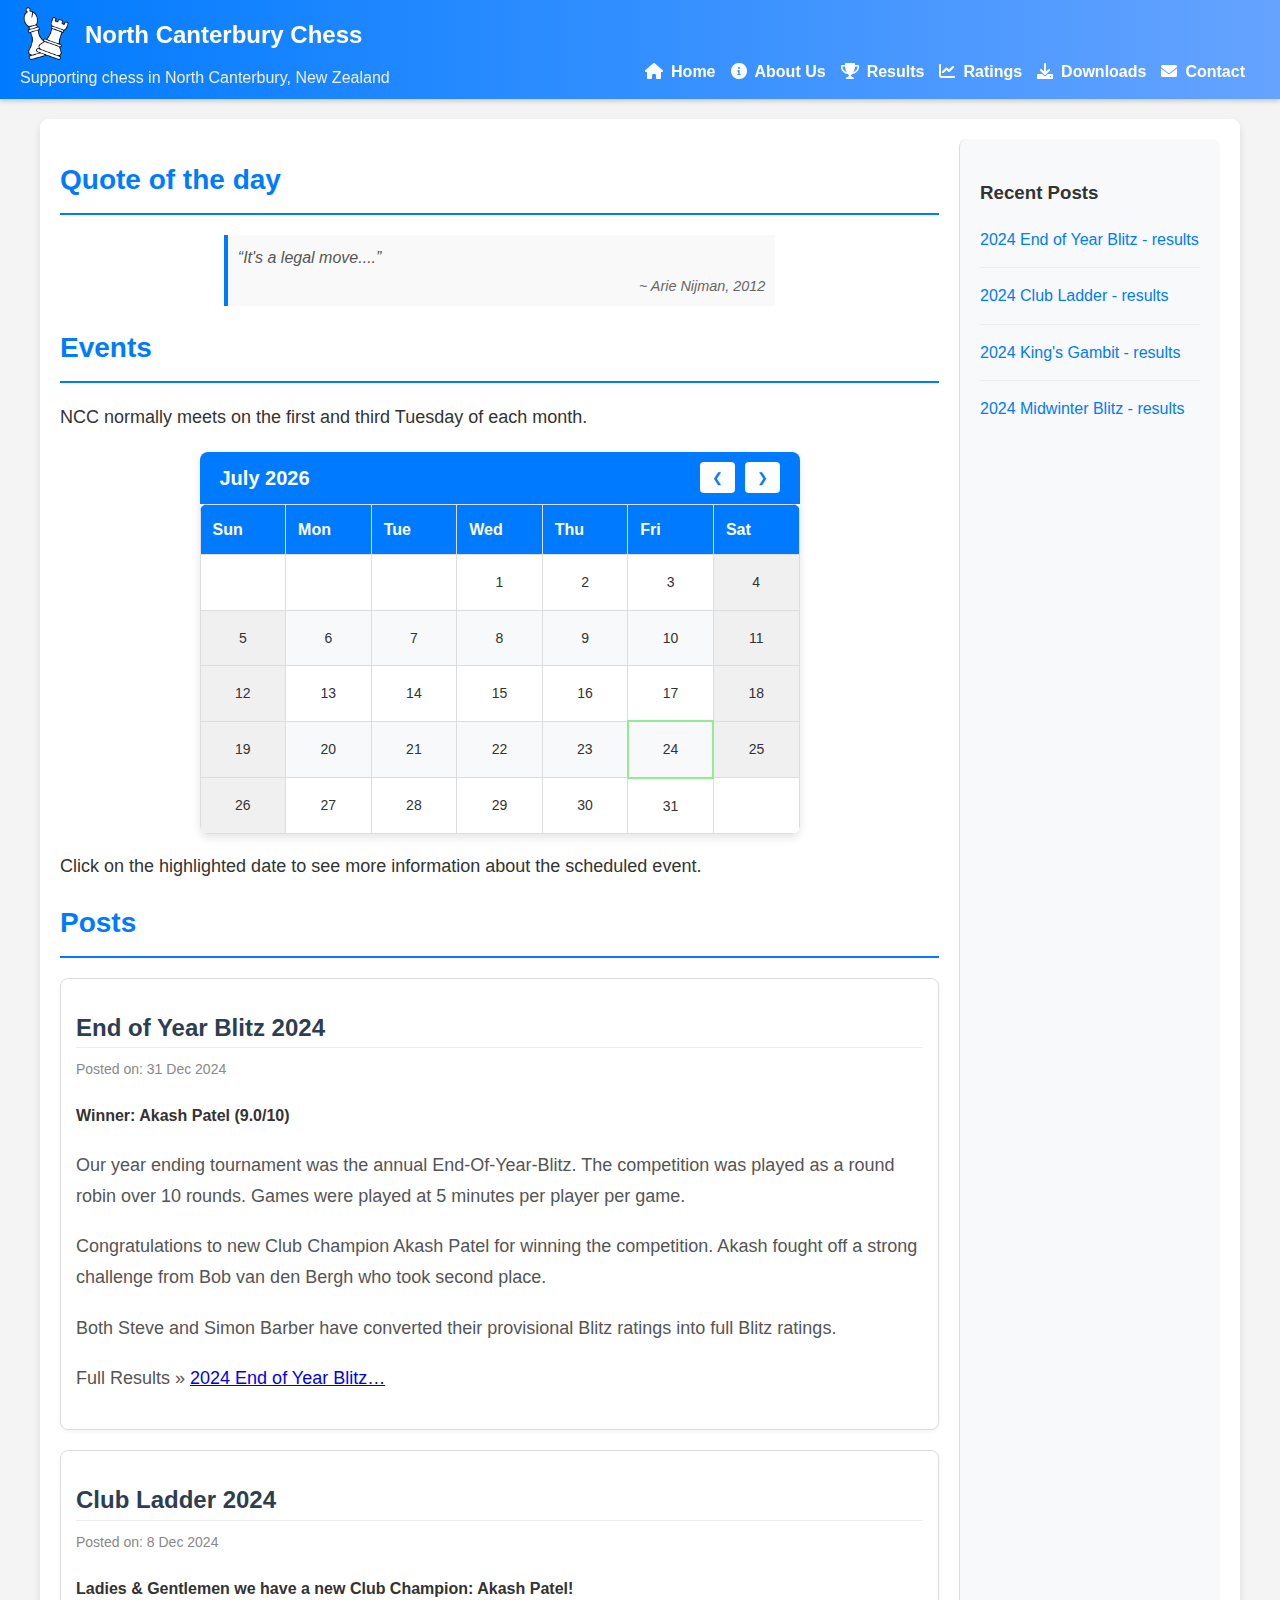
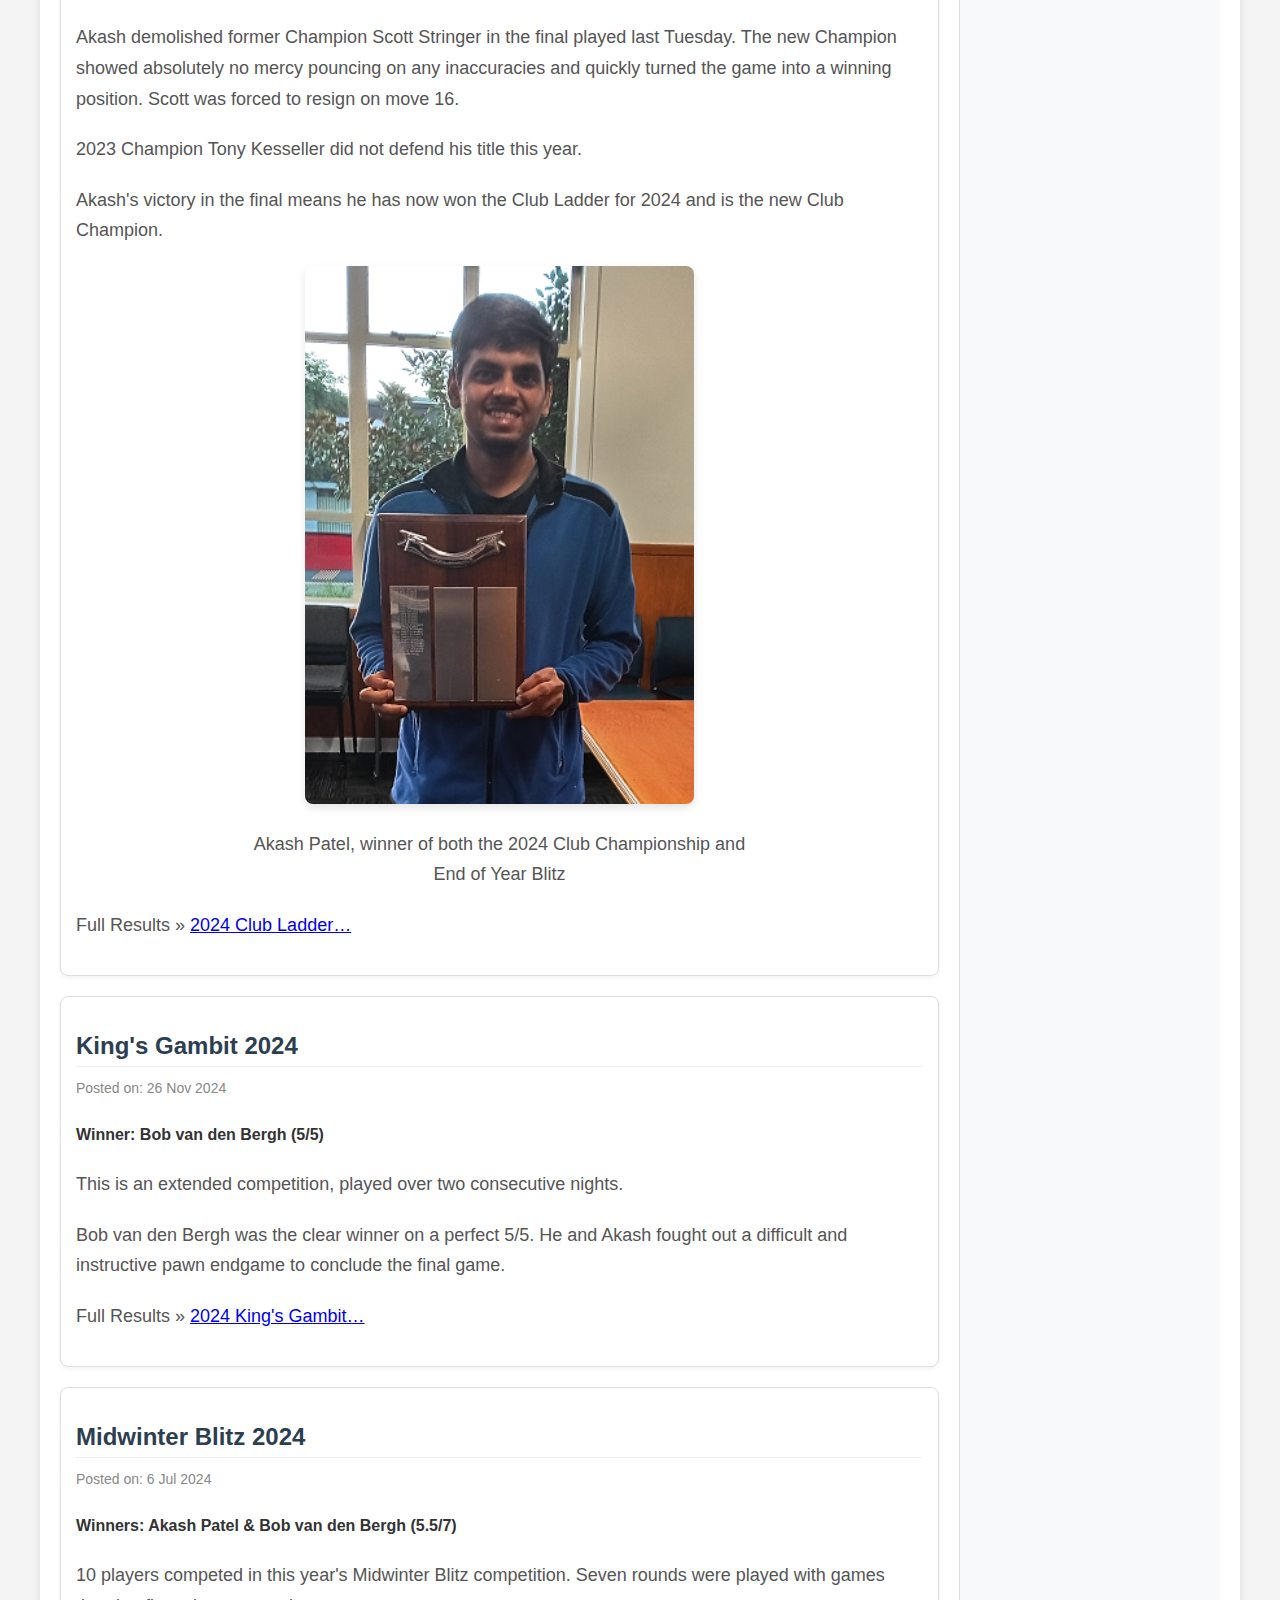
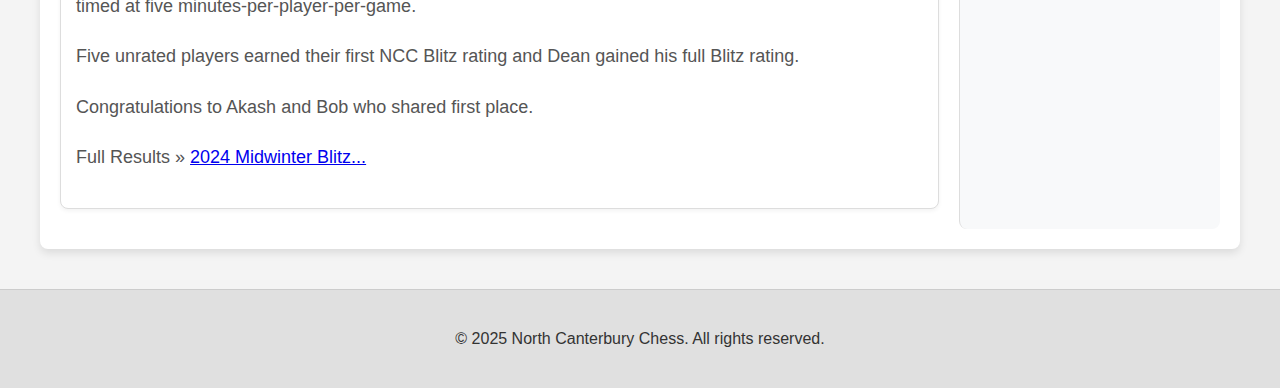
<file: index.html>
﻿<!DOCTYPE html>
<html>

<head>
    <title>North Canterbury Chess</title>
    <meta name="viewport" content="width=device-width, initial-scale=1.0">
    <link rel="icon" type="image/x-icon" href="favicon.ico">
    <link rel="stylesheet" href="https://cdnjs.cloudflare.com/ajax/libs/font-awesome/6.0.0/css/all.min.css">
    <link rel="stylesheet" href="css/styles.css">
    <script type="text/javascript" src="js/NCCscript.js"></script>
</head>

<body>

    <header>
        <div class="header-brand">
            <img src="Images/logo.png" alt="North Canterbury Chess Logo" class="header-logo">
            <h1><a href="http://northcanterburychess.nz/">North Canterbury Chess</a></h1>
        </div>
        <h4>Supporting chess in North Canterbury, New Zealand</h4>
        <nav>
            <ul>
                <li><a href="index.html"><i class="fas fa-home"></i> Home</a></li>
                <li><a href="about.html"><i class="fas fa-info-circle"></i> About Us</a></li>
                <li><a href="results.html"><i class="fas fa-trophy"></i> Results</a></li>
                <li><a href="ratings.html"><i class="fas fa-chart-line"></i> Ratings</a></li>
                <li><a href="about.html#download"><i class="fas fa-download"></i> Downloads</a></li>
                <li><a href="about.html#contact"><i class="fas fa-envelope"></i> Contact</a></li>
            </ul>
        </nav>
    </header>

    <main class="main-content">
        <div class="content-area">

            <h1>Quote of the day</h1>
            <div class="quoteOfTheDay">
                <script type="text/javascript">Show_Quote()</script>
            </div>

            <h1>Events</h1>
            <p>NCC normally meets on the first and third Tuesday of each month.</p>

            <div class="calendar-container">
                <div class="calendar-header">
                    <h2>April 2025</h2>
                    <div class="calendar-controls">
                        <button class="calendar-control-button" id="prev-month">❮</button>
                        <button class="calendar-control-button" id="next-month">❯</button>
                    </div>
                </div>
                <table class="calendar"></table>
            </div>
            <p>Click on the highlighted date to see more information about the scheduled event.</p>

            <!-- Event Popup -->
            <div class="event-popup-backdrop"></div>
            <div class="event-popup">
                <button class="event-popup-close">&times;</button>
                <div class="event-popup-date"></div>
                <div class="event-popup-content"></div>
            </div>

            <h1>Posts</h1>

            <article id="article1" class="article">
                <h2>End of Year Blitz 2024</h2>
                <p class="post-date">Posted on: 31 Dec 2024</p>
                <h4>Winner: Akash Patel (9.0/10)</h4>
                <p>Our year ending tournament was the annual End-Of-Year-Blitz. The competition was played as a round
                    robin over 10 rounds.
                    Games were played at 5 minutes per player per game.</p>
                <p>Congratulations to new Club Champion Akash Patel for winning the competition.
                    Akash fought off a strong challenge from Bob van den Bergh who took second place.</p>
                <p>Both Steve and Simon Barber have converted their provisional Blitz ratings into full Blitz ratings.
                </p>
                <p>Full Results &raquo; <a href="results.html#EYBlitz">2024 End of Year Blitz&#8230;</a></p>
            </article>

            <article id="article2" class="article">
                <h2>Club Ladder 2024</h2>
                <p class="post-date">Posted on: 8 Dec 2024</p>
                <h4>Ladies &amp; Gentlemen we have a new Club Champion: Akash Patel!</h4>
                <p>Akash demolished former Champion Scott Stringer in the final played last Tuesday.
                    The new Champion showed absolutely no mercy pouncing on any inaccuracies and quickly turned the game
                    into a winning position.
                    Scott was forced to resign on move 16.</p>
                <p>2023 Champion Tony Kesseller did not defend his title this year.</p>
                <p>Akash's victory in the final means he has now won the Club Ladder for 2024 and is the new Club
                    Champion.</p>
                <img src="Images/Akash.jpg" alt="Akash Patel - Club Champion 2024" class="article-image">
                <p class="caption">Akash Patel, winner of both the 2024 Club Championship and End of Year Blitz</p>

                <p>Full Results &raquo; <a href="results.html#NCCChamps">2024 Club Ladder…</a></p>
            </article>

            <article id="article3" class="article">
                <h2>King's Gambit 2024</h2>
                <p class="post-date">Posted on: 26 Nov 2024</p>
                <h4>Winner: Bob van den Bergh (5/5)</h4>
                <p>
                <p>This is an extended competition, played over two consecutive nights.</p>
                <p>Bob van den Bergh was the clear winner on a perfect 5/5. He and Akash fought out a
                    difficult and instructive pawn endgame to conclude the final game.</p>
                <p>Full Results &raquo; <a href="results.html#KingGambit">2024 King's Gambit…</a></p>
            </article>

            <article id="article4" class="article">
                <h2>Midwinter Blitz 2024</h2>
                <p class="post-date">Posted on: 6 Jul 2024</p>
                <h4>Winners: Akash Patel &amp; Bob van den Bergh (5.5/7)</h4>
                <p>10 players competed in this year's Midwinter Blitz competition.
                    Seven rounds were played with games timed at five minutes-per-player-per-game.</p>
                <p>Five unrated players earned their first NCC Blitz rating and Dean gained his full Blitz rating.</p>
                <p>Congratulations to Akash and Bob who shared first place.</p>
                <p>Full Results &raquo; <a href="results.html#MWBlitz">2024 Midwinter Blitz...</a></p>
            </article>
        </div>
        <div class="right-sidebar">
            <ul>
                <li>
                    <h3>Recent Posts</h3>
                    <ul>
                        <li><a href="#article1">2024 End of Year Blitz - results</a></li>
                        <li><a href="#article2">2024 Club Ladder - results</a></li>
                        <li><a href="#article3">2024 King's Gambit - results</a></li>
                        <li><a href="#article4">2024 Midwinter Blitz - results</a></li>
                    </ul>
                </li>
            </ul>
        </div>
    </main>

    <footer>
        <p>&copy; 2025 North Canterbury Chess. All rights reserved.</p>
    </footer>

    <script>
        const calendarContainer = document.querySelector('.calendar-container');
        const monthHeader = calendarContainer.querySelector('.calendar-header h2');
        const calendarTable = calendarContainer.querySelector('.calendar');
        const prevMonthButton = calendarContainer.querySelector('#prev-month');
        const nextMonthButton = calendarContainer.querySelector('#next-month');

        let currentMonth = new Date().getMonth();
        let currentYear = new Date().getFullYear();

        const monthNames = ["January", "February", "March", "April", "May", "June",
            "July", "August", "September", "October", "November", "December"];

        // Array of events
        const events = [
            { date: '2025-04-01', title: 'Free play', body:'There is no scheduled competition.'},
            { date: '2025-04-15', title: 'AGM / Free play', body:'The club Annual General Meeting to elect officers and change the constitution.' },
            { date: '2025-05-06', title: 'Free play' , body:'There is no scheduled competition.'},
            { date: '2025-05-20', title: 'Club Ladder #3 (of 6)' },
            { date: '2025-06-03', title: 'Free play' , body:'There is no scheduled competition.'},
            { date: '2025-06-17', title: 'Club Ladder #4 (of 6)' },
            { date: '2025-07-01', title: 'Midwinter Blitz', body: 'Played with clocks. Games are timed at 5 minutes per player per game.' },
            { date: '2025-07-15', title: 'Club Ladder #5 (of 6)' },
            { date: '2025-08-05', title: 'Free play', body:'There is no scheduled competition.'},
            { date: '2025-08-19', title: 'Club Ladder #6 (of 6)' },
            { date: '2025-09-02', title: 'Free play', body: 'Club Ladder semi-finals' },
            { date: '2025-09-16', title: 'Free play', body: 'Club Ladder semi-finals' }, 
            { date: '2025-10-07', title: 'Free play', body: 'Club Ladder Final' },
            { date: '2025-10-21', title: 'Free play', body: 'Club Ladder Final' },
            { date: '2025-11-04', title: 'Kings Gambit #1 (of 2)', body:'A round-robin with all games starting from a set opening position' },
            { date: '2025-11-18', title: 'Kings Gambit #2 (of 2)', body:'A round-robin with all games starting from a set opening position' },
            { date: '2025-12-02', title: 'Free play' , body:'There is no scheduled competition.'},
            { date: '2025-12-16', title: 'End of Year Blitz', body: 'Played with clocks. Games are timed at 5 minutes per player per game.' },
            { date: '2026-01-06', title: 'NO MEETING' },
            { date: '2026-01-20', title: 'Free play' , body:'There is no scheduled competition.'},
            { date: '2026-02-03', title: 'Free play' , body:'There is no scheduled competition.'}
               ];

        // Centralize popup handling
        const popup = {
            show: (dateStr, events) => {
                const popup = document.querySelector('.event-popup');
                const backdrop = document.querySelector('.event-popup-backdrop');
                const dateEl = popup.querySelector('.event-popup-date');
                const contentEl = popup.querySelector('.event-popup-content');

                const formattedDate = new Date(dateStr).toLocaleDateString('en-NZ', {
                    weekday: 'long',
                    year: 'numeric',
                    month: 'long',
                    day: 'numeric'
                });

                dateEl.textContent = formattedDate;
                contentEl.innerHTML = events.map(e => `
                    <p>${e.title}</p>
                    ${e.body ? `<p class="event-body">${e.body}</p>` : ''}
                `).join('');

                popup.style.display = 'block';
                backdrop.style.display = 'block';
            },
            hide: () => {
                document.querySelector('.event-popup').style.display = 'none';
                document.querySelector('.event-popup-backdrop').style.display = 'none';
            }
        };

        // Add event handlers only once
        document.querySelector('.event-popup-close')?.addEventListener('click', popup.hide);
        document.querySelector('.event-popup-backdrop')?.addEventListener('click', popup.hide);

        function createCalendar(month, year, events) {
            calendarTable.innerHTML = `
                <thead>
                    <tr>
                        <th>Sun</th><th>Mon</th><th>Tue</th><th>Wed</th><th>Thu</th><th>Fri</th><th>Sat</th>
                    </tr>
                </thead>
                <tbody>
                </tbody>
            `;
            monthHeader.textContent = `${monthNames[month]} ${year}`;

            const firstDayOfMonth = new Date(year, month, 1).getDay();
            const daysInMonth = new Date(year, month + 1, 0).getDate();
            const today = new Date();
            const todayDate = `${today.getFullYear()}-${String(today.getMonth() + 1).padStart(2, '0')}-${String(today.getDate()).padStart(2, '0')}`;


            let dayCounter = 1;
            let tableBody = calendarTable.querySelector('tbody');

            for (let i = 0; i < 6; i++) { // Max 6 rows
                let row = tableBody.insertRow();
                for (let j = 0; j < 7; j++) {
                    if (i === 0 && j < firstDayOfMonth) {
                        row.insertCell().textContent = '';
                    } else if (dayCounter <= daysInMonth) {
                        const cell = row.insertCell();
                        cell.textContent = dayCounter;

                        // Add weekend class
                        if (j === 0 || j === 6) {
                            cell.classList.add('weekend');
                        }

                        // Add events for the current day
                        const eventDate = `${year}-${String(month + 1).padStart(2, '0')}-${String(dayCounter).padStart(2, '0')}`;
                        const dayEvents = events.filter(event => event.date === eventDate);
                        if (dayEvents.length > 0) {
                            cell.classList.add('event-day');
                            cell.title = dayEvents.map(e => e.title).join('\n');
                            cell.addEventListener('click', () => popup.show(eventDate, dayEvents));
                        }

                        if (eventDate === todayDate) {
                            cell.classList.add('today');
                            cell.title = "Today";
                        }

                        dayCounter++;
                    } else {
                        row.insertCell().textContent = '';
                    }
                }
                if (dayCounter > daysInMonth) break;
            }
        }

        prevMonthButton.addEventListener('click', () => {
            currentMonth--;
            if (currentMonth < 0) {
                currentMonth = 11;
                currentYear--;
            }
            createCalendar(currentMonth, currentYear, events);
        });

        nextMonthButton.addEventListener('click', () => {
            currentMonth++;
            if (currentMonth > 11) {
                currentMonth = 0;
                currentYear++;
            }
            createCalendar(currentMonth, currentYear, events);
        });

        createCalendar(currentMonth, currentYear, events); // Initial render

    </script>
</body>

</html>
</file>
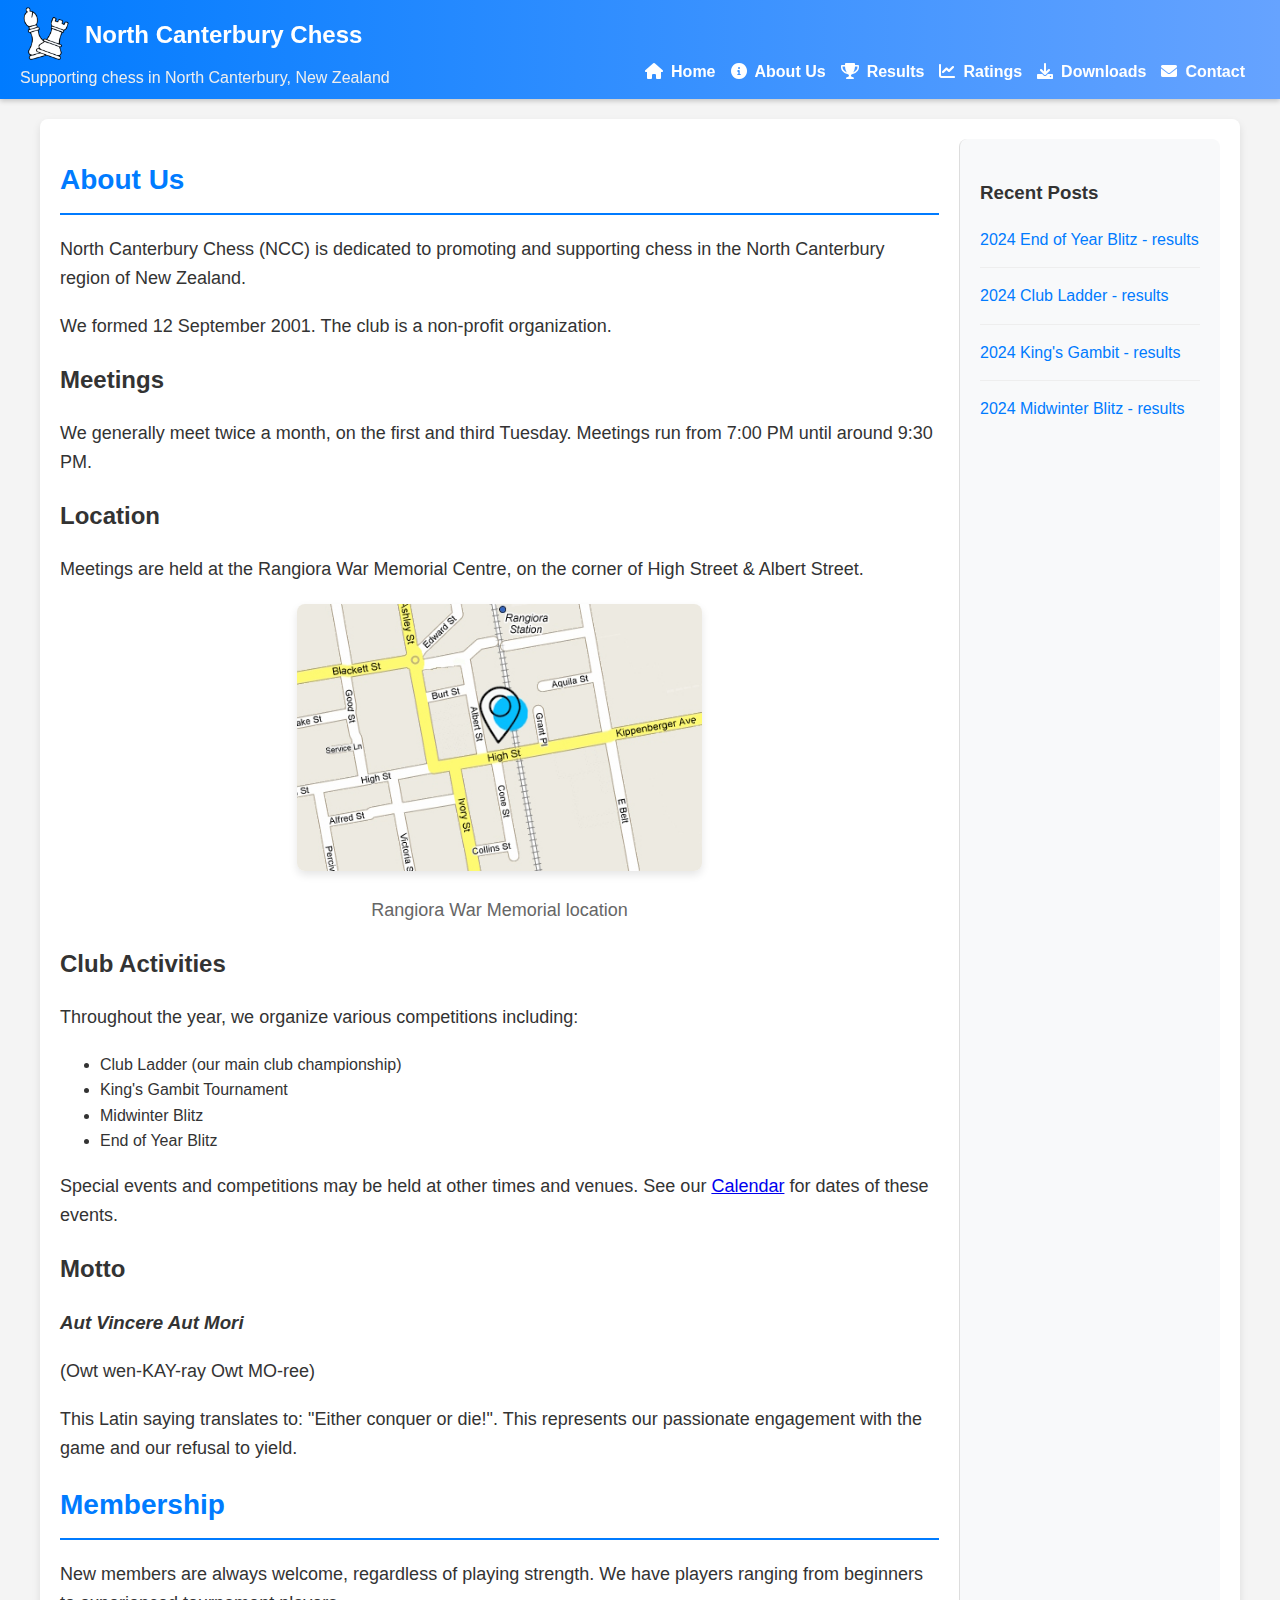
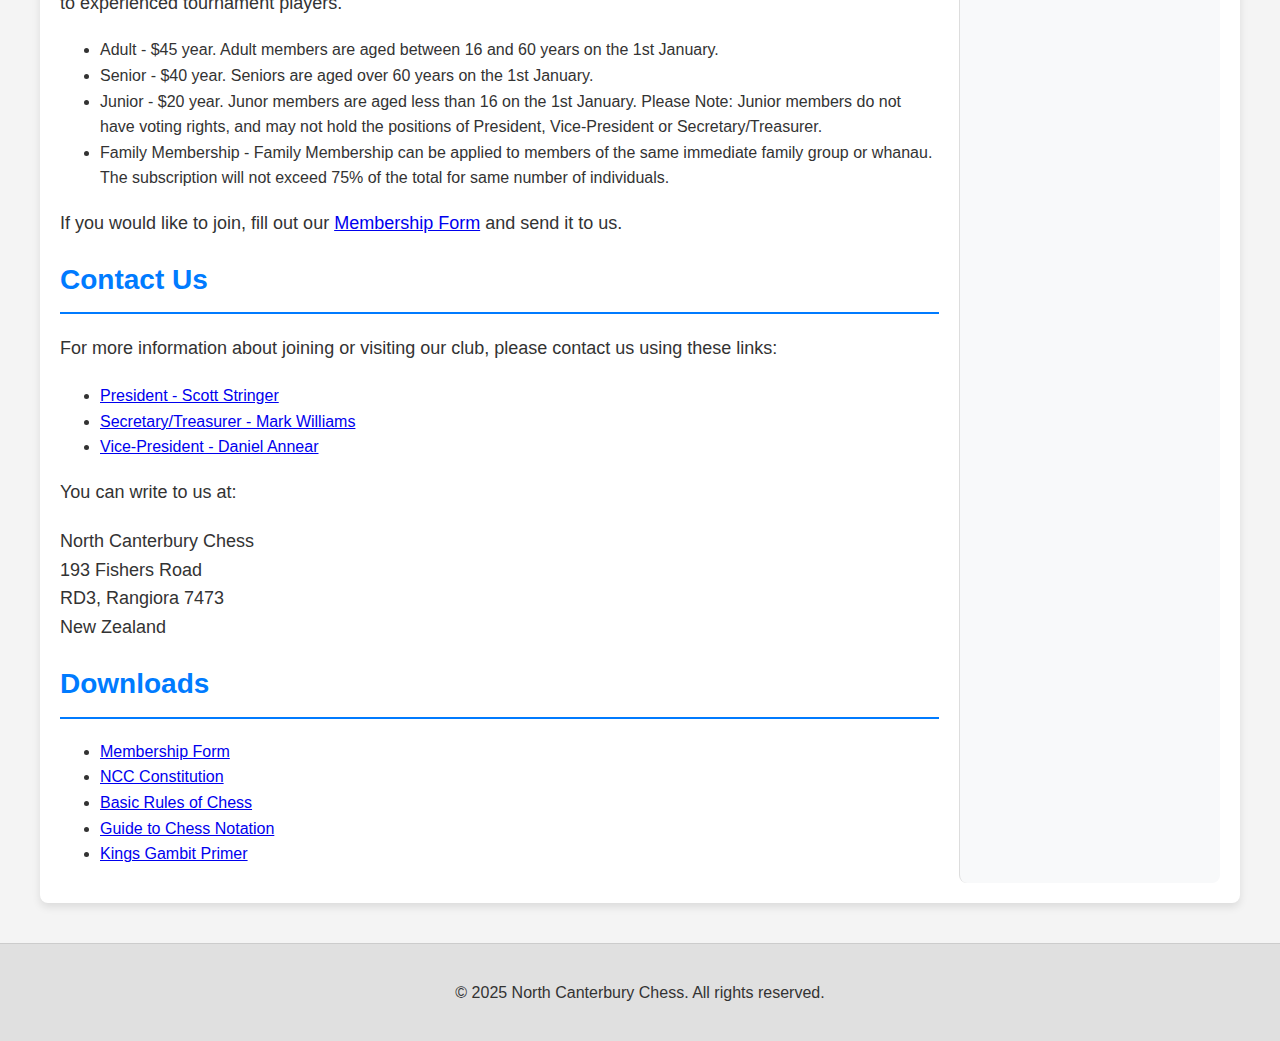
<file: about.html>
<!DOCTYPE html>
<html>

<head>
    <title>About - North Canterbury Chess</title>
    <meta name="viewport" content="width=device-width, initial-scale=1.0">
    <link rel="icon" type="image/x-icon" href="favicon.ico">
    <link rel="stylesheet" href="https://cdnjs.cloudflare.com/ajax/libs/font-awesome/6.0.0/css/all.min.css">
    <link rel="stylesheet" href="css/styles.css">
</head>

<body>
    <header>
        <div class="header-brand">
            <img src="Images/logo.png" alt="North Canterbury Chess Logo" class="header-logo">
            <h1><a href="http://northcanterburychess.nz/">North Canterbury Chess</a></h1>
        </div>
        <h4>Supporting chess in North Canterbury, New Zealand</h4>
        <nav>
            <ul>
                <li><a href="index.html"><i class="fas fa-home"></i> Home</a></li>
                <li><a href="about.html"><i class="fas fa-info-circle"></i> About Us</a></li>
                <li><a href="results.html"><i class="fas fa-trophy"></i> Results</a></li>
                <li><a href="ratings.html"><i class="fas fa-chart-line"></i> Ratings</a></li>
                <li><a href="#download"><i class="fas fa-download"></i> Downloads</a></li>
                <li><a href="#contact"><i class="fas fa-envelope"></i> Contact</a></li>
            </ul>
        </nav>
    </header>

    <main class="main-content">
        <div class="content-area">
            <h1>About Us</h1>
            <p>North Canterbury Chess (NCC) is dedicated to promoting and supporting chess in the North Canterbury
                region of New Zealand.</p>
            <p>We formed 12 September 2001. The club is a non-profit organization.</p>

            <h2>Meetings</h2>
            <p>We generally meet twice a month, on the first and third Tuesday. Meetings run from 7:00 PM until around
                9:30 PM.</p>

            <h2>Location</h2>
            <p>Meetings are held at the Rangiora War Memorial Centre, on the corner of High Street & Albert Street.</p>
            <img src="Images/map.jpg" alt="Map showing location of Rangiora War Memorial Centre" class="article-image">
            <p class="caption">Rangiora War Memorial location</p>

            <h2>Club Activities</h2>
            <p>Throughout the year, we organize various competitions including:</p>
            <ul>
                <li>Club Ladder (our main club championship)</li>
                <li>King's Gambit Tournament</li>
                <li>Midwinter Blitz</li>
                <li>End of Year Blitz</li>
            </ul>
            <p>Special events and competitions may be held at other times and venues. See our <a
                    href="index.html">Calendar</a> for dates of these events.</p>
            <h2>Motto</h2>
            <h3><i>Aut Vincere Aut Mori</i></h3>
            <p>(Owt wen-KAY-ray Owt MO-ree)</p>
            <p>This Latin saying translates to: "Either conquer or die!". This represents our passionate engagement with the game and our refusal to yield.</p>

            <h1>Membership</h1>
            <p>New members are always welcome, regardless of playing strength. We have players ranging from beginners to
                experienced tournament players.</p>
                <ul>
                    <li>Adult - $45 year. Adult members are aged between 16 and 60 years on the 1st January.</li>
                    <li>Senior - $40 year. Seniors are aged over 60 years on the 1st January.</li>
                    <li>Junior - $20 year. Junor members are aged less than 16 on the 1st January. Please Note: Junior members do not have voting rights, and may not hold the positions of President, Vice-President or Secretary/Treasurer.</li>
                <li>Family Membership - Family Membership can be applied to members of the same immediate family group or whanau.  The subscription will not exceed 75% of the total for same number of individuals.</li>
                </ul>
                <p>If you would like to join, fill out our <a href="/downloads/NCCMembership%20Application.pdf" target="_blank" title="Download membership form (pdf)">Membership Form</a> and send it to us.</p>

            <h1 id="contact">Contact Us</h1>
            <p>For more information about joining or visiting our club, please contact us using these links:</p>
            <ul>
                <li><a href="mailto:scriptuswebdesign@gmail.com" title="email Scott Stringer">President - Scott Stringer</a></li>
                <li><a href="mailto:branniecat@gmail.com " title="email Mark Williams">Secretary/Treasurer  - Mark Williams</a></li>
                <li><a href="mailto:danemailhost@gmail.com" title="email Daniel Annear">Vice-President - Daniel Annear</a></li>
            </ul>
                <p>You can write to us at:</p>
                <p>
                    North Canterbury Chess<br>
                    193 Fishers Road<br>
                    RD3, Rangiora 7473<br>
                    New Zealand
                </p>
            </ul>

            <h1 id="download">Downloads</h1>
            <ul>
                <li><a href="/downloads/NCCMembership%20Application.pdf" target="_blank" title="Download membership form (pdf)">Membership Form</a></li>
                <li><a href="/downloads/NCCConstitution.pdf" target="_blank" title="Download NCC Constitution (pdf)">NCC Constitution</a></li>
                <li><a href="/downloads/Basic%20Rules%20of%20Chess.pdf" target="_blank" title="Download the Basic rules of chess (pdf)">Basic Rules of Chess</a></li>
                <li><a href="/downloads/ChessNotation.pdf" target="_blank" title="Guide to chess notation (pdf)">Guide to Chess Notation</a></li>
                <li><a href="/downloads/Kings%20Gambit%20Primer.pdf" target="_blank" title="Guide to Kings Gambit (pdf)">Kings Gambit Primer</a></li>
            </ul>
        </div>
        <div class="right-sidebar">
            <ul>
                <li>
                    <h3>Recent Posts</h3>
                    <ul>
                        <li><a href="index.html#article1">2024 End of Year Blitz - results</a></li>
                        <li><a href="index.html#article2">2024 Club Ladder - results</a></li>
                        <li><a href="index.html#article3">2024 King's Gambit - results</a></li>
                        <li><a href="index.html#article4">2024 Midwinter Blitz - results</a></li>
                    </ul>
                </li>
            </ul>
        </div>
    </main>

    <footer>
        <p>&copy; 2025 North Canterbury Chess. All rights reserved.</p>
    </footer>
</body>

</html>
</file>
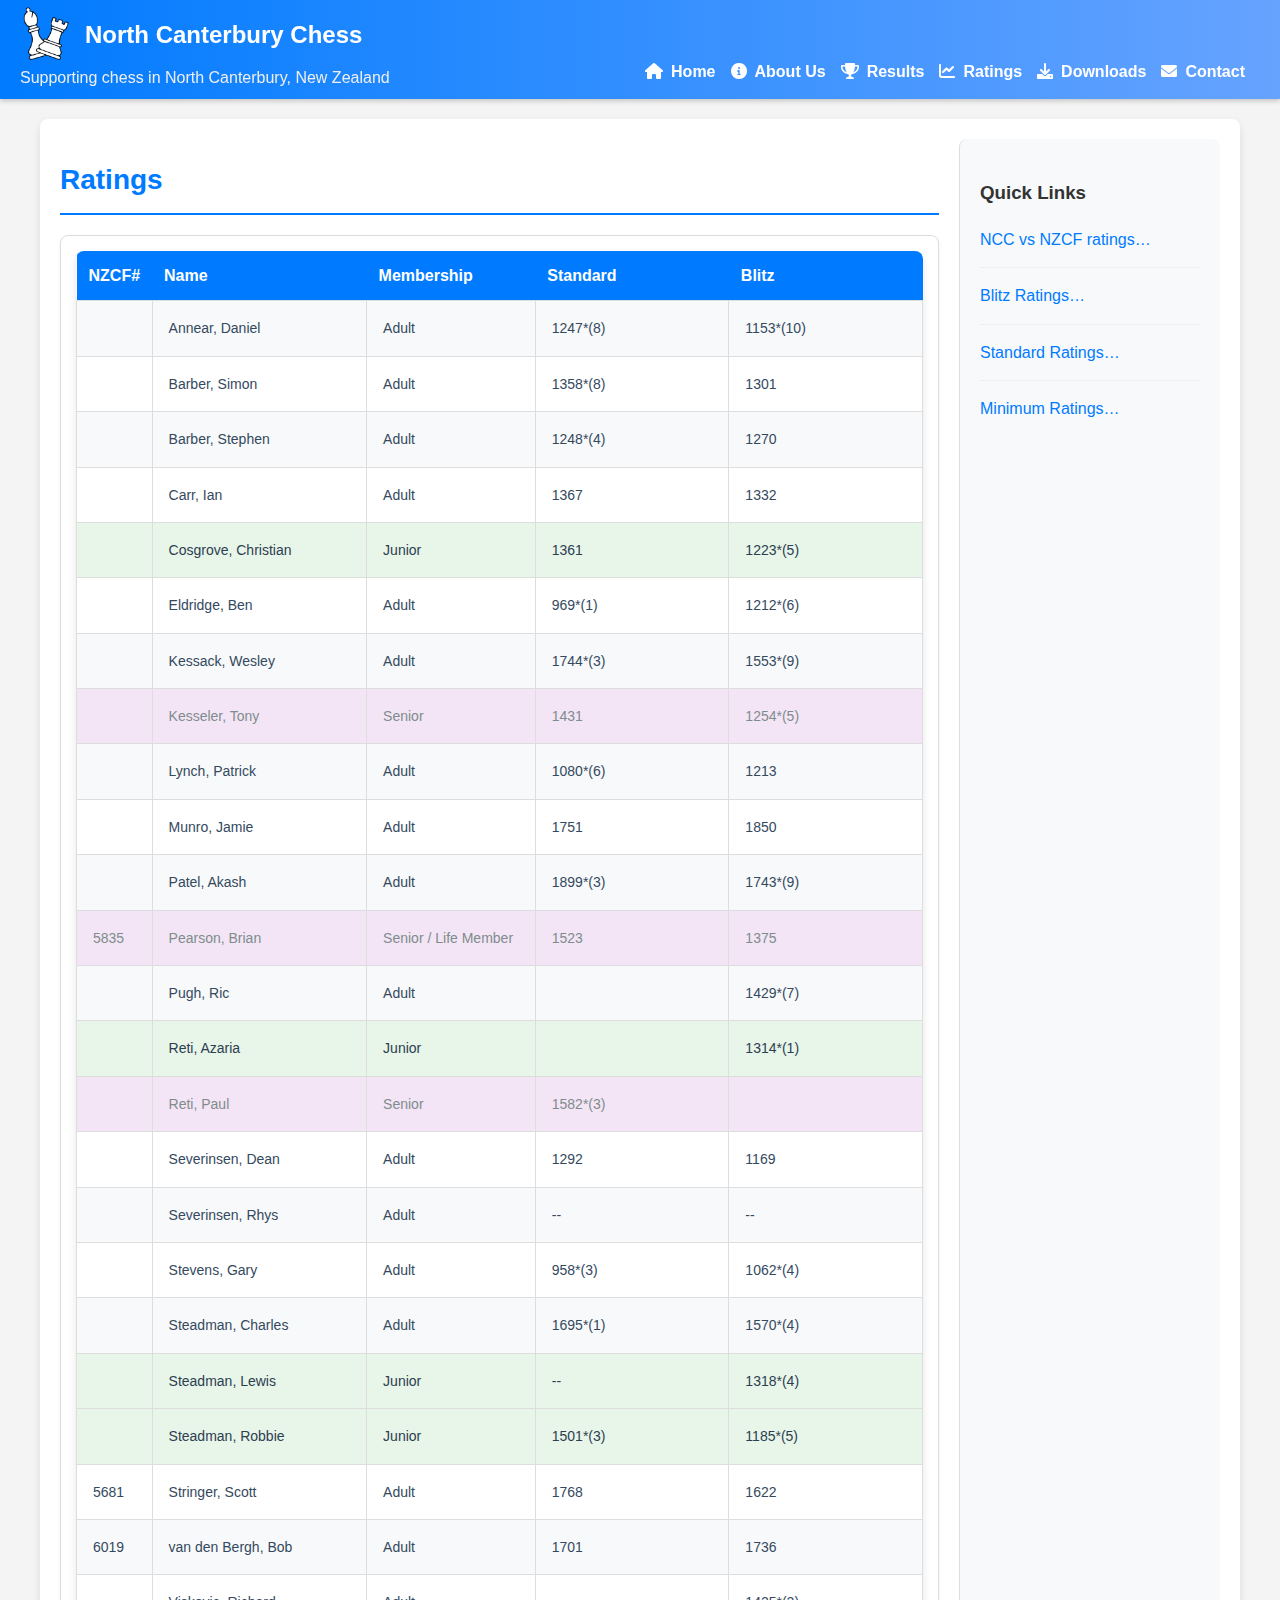
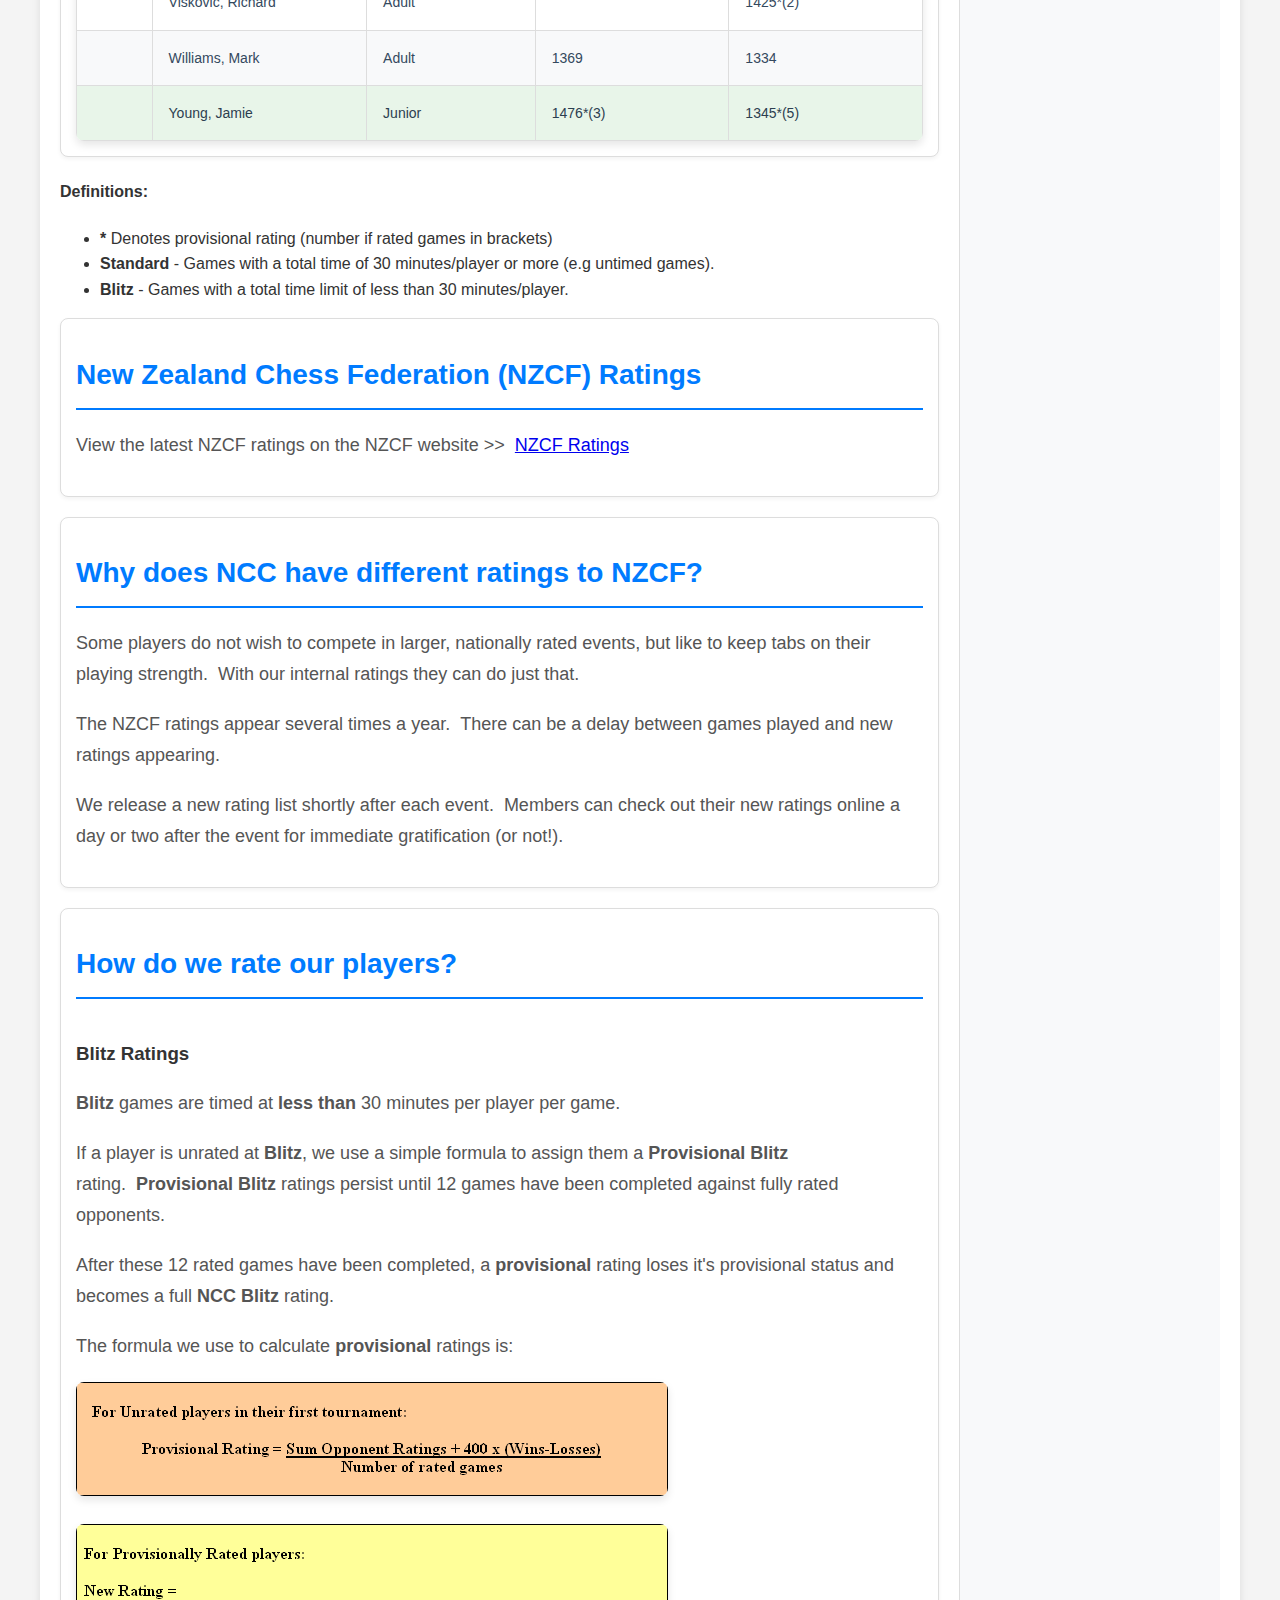
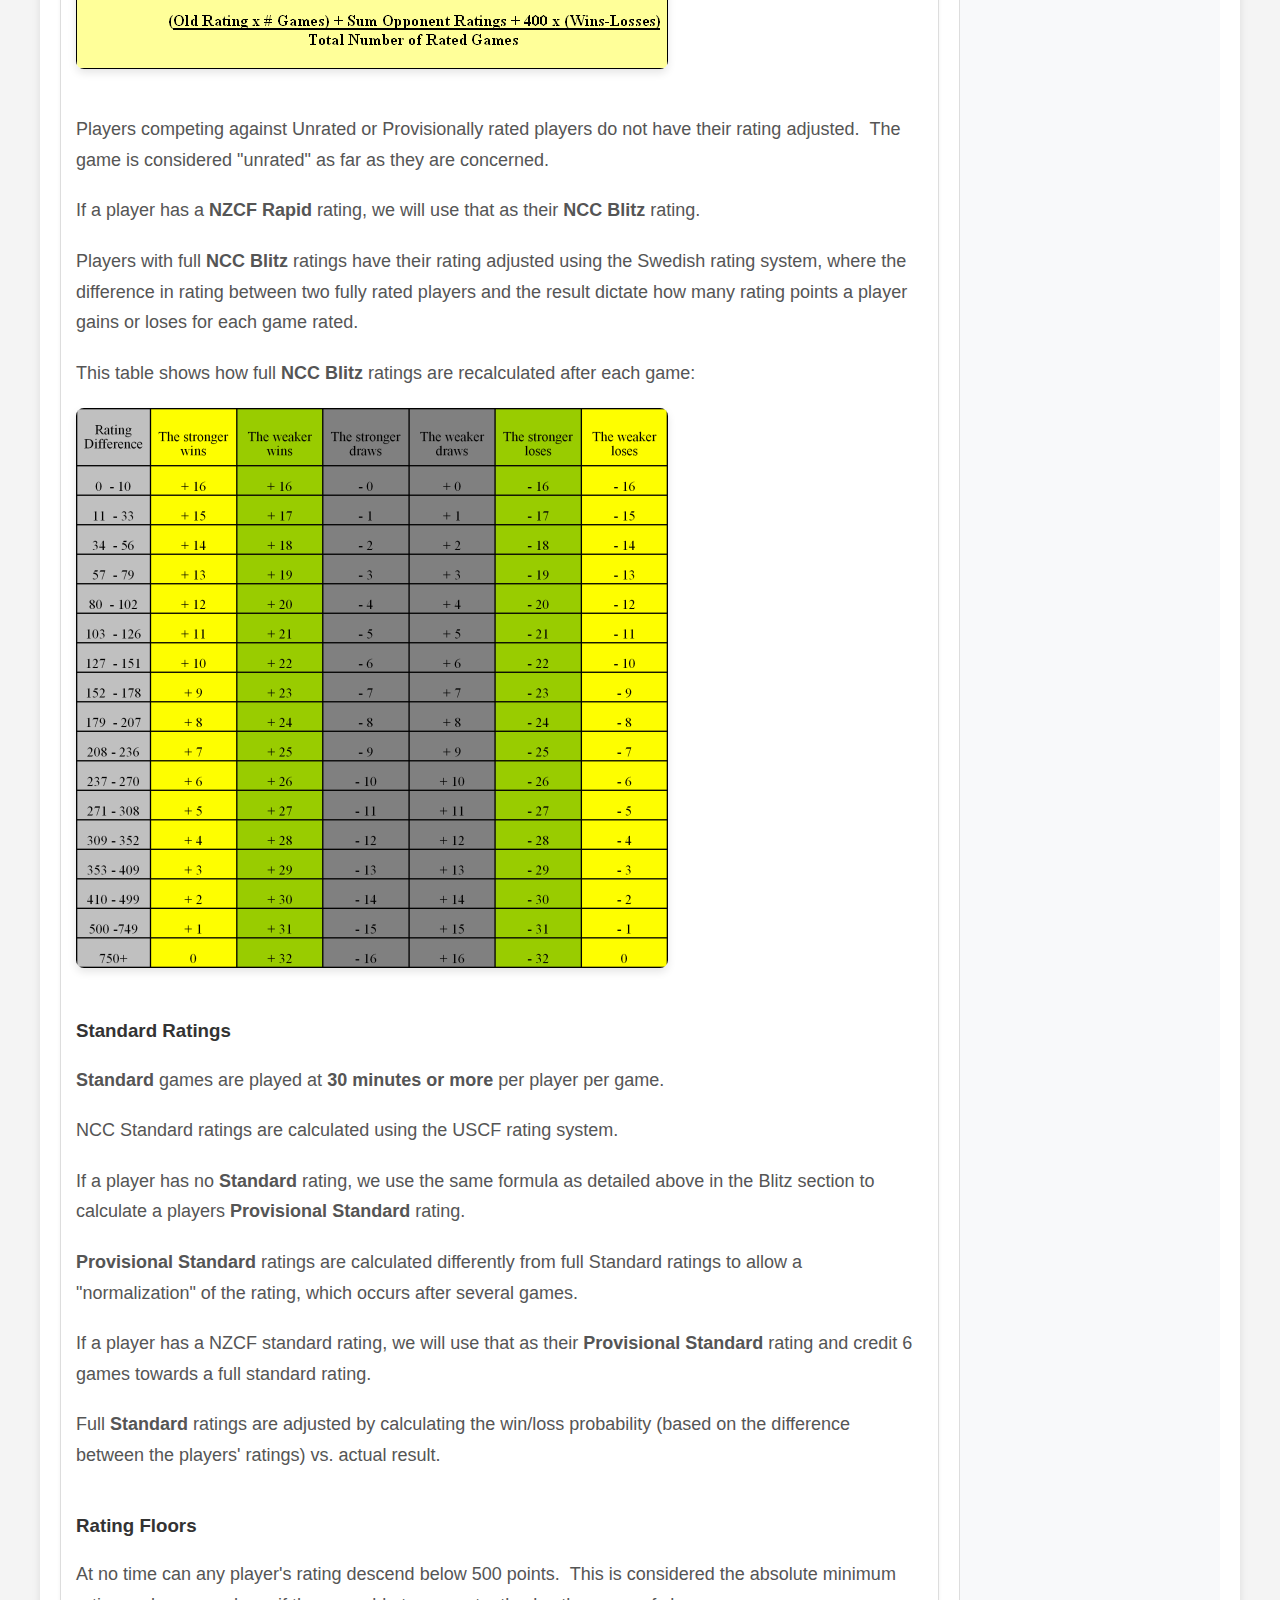
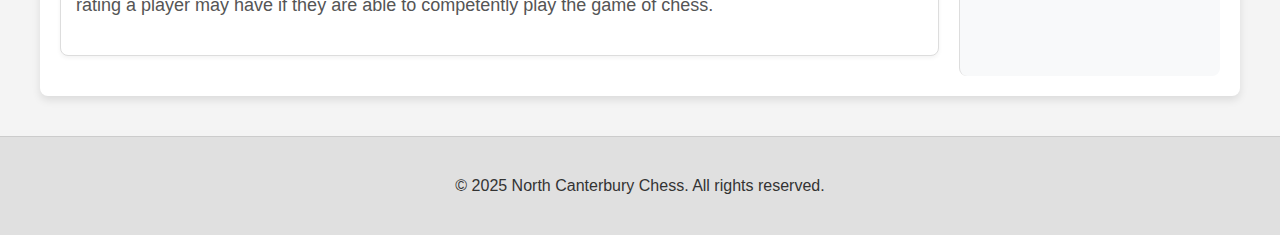
<file: ratings.html>
<!DOCTYPE html>
<html>

<head>
    <title>Results - North Canterbury Chess</title>
    <meta name="viewport" content="width=device-width, initial-scale=1.0">
    <link rel="icon" type="image/x-icon" href="favicon.ico">
    <link rel="stylesheet" href="https://cdnjs.cloudflare.com/ajax/libs/font-awesome/6.0.0/css/all.min.css">
    <link rel="stylesheet" href="css/styles.css">
</head>

<body>
    <header>
        <div class="header-brand">
            <img src="Images/logo.png" alt="North Canterbury Chess Logo" class="header-logo">
            <h1><a href="http://northcanterburychess.nz/">North Canterbury Chess</a></h1>
        </div>
        <h4>Supporting chess in North Canterbury, New Zealand</h4>
        <nav>
            <ul>
                <li><a href="index.html"><i class="fas fa-home"></i> Home</a></li>
                <li><a href="about.html"><i class="fas fa-info-circle"></i> About Us</a></li>
                <li><a href="results.html"><i class="fas fa-trophy"></i> Results</a></li>
                <li><a href="#"><i class="fas fa-chart-line"></i> Ratings</a></li>
                <li><a href="about.html#download"><i class="fas fa-download"></i> Downloads</a></li>
                <li><a href="about.html#contact"><i class="fas fa-envelope"></i> Contact</a></li>
            </ul>
        </nav>
    </header>

    <main class="main-content">
        <div class="content-area">
            <h1>Ratings</h1>

            <article class="article">
                <table id="ratings" class="ratings-table">
                    <tr>
                        <th>NZCF#</th>
                        <th>Name</th>
                        <th>Membership</th>
                        <th>Standard</th>
                        <th>Blitz</th>
                    </tr>

                    <!-- Start of player info rows==-->
                    <tr class="adult">
                        <td></td>
                        <td>Annear, Daniel</td>
                        <td>Adult</td>
                        <td>1247*(8)</td>
                        <td>1153*(10)</td>
                    </tr>
                    <tr class="adult">
                        <td></td>
                        <td>Barber, Simon</td>
                        <td>Adult</td>
                        <td>1358*(8)</td>
                        <td>1301</td>
                    </tr>
                    <tr class="adult">
                        <td></td>
                        <td>Barber, Stephen</td>
                        <td>Adult</td>
                        <td>1248*(4)</td>
                        <td>1270</td>
                    </tr>
                    <tr class="adult">
                        <td></td>
                        <td>Carr, Ian</td>
                        <td>Adult</td>
                        <td>1367</td>
                        <td>1332</td>
                    </tr>
                    <tr class="junior">
                        <td></td>
                        <td>Cosgrove, Christian</td>
                        <td>Junior</td>
                        <td>1361</td>
                        <td>1223*(5)</td>
                    </tr>
                    <tr class="adult">
                        <td></td>
                        <td>Eldridge, Ben</td>
                        <td>Adult</td>
                        <td>969*(1)</td>
                        <td>1212*(6)</td>
                    </tr>
                    <tr class="adult">
                        <td></td>
                        <td>Kessack, Wesley</td>
                        <td>Adult</td>
                        <td>1744*(3)</td>
                        <td>1553*(9)</td>
                    </tr>
                    <tr class="senior">
                        <td></td>
                        <td>Kesseler, Tony</td>
                        <td>Senior</td>
                        <td>1431</td>
                        <td>1254*(5)</td>
                    </tr>
                    <tr class="adult">
                        <td></td>
                        <td>Lynch, Patrick</td>
                        <td>Adult</td>
                        <td>1080*(6)</td>
                        <td>1213</td>
                    </tr>
                    <tr class="adult">
                        <td></td>
                        <td>Munro, Jamie</td>
                        <td>Adult</td>
                        <td>1751</td>
                        <td>1850</td>
                    </tr>
                    <tr class="adult">
                        <td></td>
                        <td>Patel, Akash</td>
                        <td>Adult</td>
                        <td>1899*(3)</td>
                        <td>1743*(9)</td>
                    </tr>
                    <tr class="senior">
                        <td>5835</td>
                        <td>Pearson, Brian</td>
                        <td>Senior / Life Member</td>
                        <td>1523</td>
                        <td>1375</td>
                    </tr>
                    <tr class="adult">
                        <td></td>
                        <td>Pugh, Ric</td>
                        <td>Adult</td>
                        <td></td>
                        <td>1429*(7)</td>
                    </tr>
                    <tr class="junior">
                        <td></td>
                        <td>Reti, Azaria</td>
                        <td>Junior</td>
                        <td></td>
                        <td>1314*(1)</td>
                    </tr>
                    <tr class="senior">
                        <td></td>
                        <td>Reti, Paul</td>
                        <td>Senior</td>
                        <td>1582*(3)</td>
                        <td></td>
                    </tr>
                    <tr class="adult">
                        <td></td>
                        <td>Severinsen, Dean</td>
                        <td>Adult</td>
                        <td>1292</td>
                        <td>1169</td>
                    </tr>
                    <tr class="adult">
                        <td></td>
                        <td>Severinsen, Rhys</td>
                        <td>Adult</td>
                        <td>--</td>
                        <td>--</td>
                    </tr>
                    <tr class="adult">
                        <td></td>
                        <td>Stevens, Gary</td>
                        <td>Adult</td>
                        <td>958*(3)</td>
                        <td>1062*(4)</td>
                    </tr>
                    <tr class="adult">
                        <td></td>
                        <td>Steadman, Charles</td>
                        <td>Adult</td>
                        <td>1695*(1)</td>
                        <td>1570*(4)</td>
                    </tr>
                    <tr class="junior">
                        <td></td>
                        <td>Steadman, Lewis</td>
                        <td>Junior</td>
                        <td>--</td>
                        <td>1318*(4)</td>
                    </tr>
                    <tr class="junior">
                        <td></td>
                        <td>Steadman, Robbie</td>
                        <td>Junior</td>
                        <td>1501*(3)</td>
                        <td>1185*(5)</td>
                    </tr>
                    <tr class="adult">
                        <td>5681</td>
                        <td>Stringer, Scott</td>
                        <td>Adult</td>
                        <td>1768</td>
                        <td>1622</td>
                    </tr>
                    <tr class="adult">
                        <td>6019</td>
                        <td>van den Bergh, Bob</td>
                        <td>Adult</td>
                        <td>1701</td>
                        <td>1736</td>
                    </tr>
                    <tr class="adult">
                        <td></td>
                        <td>Viskovic, Richard</td>
                        <td>Adult</td>
                        <td></td>
                        <td>1425*(2)</td>
                    </tr>
                    <tr class="adult">
                        <td></td>
                        <td>Williams, Mark</td>
                        <td>Adult</td>
                        <td>1369</td>
                        <td>1334</td>
                    </tr>
                    <tr class="junior">
                        <td></td>
                        <td>Young, Jamie</td>
                        <td>Junior</td>
                        <td>1476*(3)</td>
                        <td>1345*(5)</td>
                    </tr>
                    <!-- Inactive Players  -->
                    <!--<tr class="junior"><td></td><td>Bretherton, William</td><td>Junior</td><td>1340*(1)</td><td>1147*(7)</td></tr>-->
                    <!-- <tr class="adult"><td></td><td>Bright, Jack</td><td>Adult</td><td>--</td><td>1035*(3)</td></tr> -->
                    <!-- <tr class="adult"><td></td> <td>Carr, Jesse</td> <td>Adult</td> <td>973*(5)</td> <td>1143</td> </tr> -->
                    <!-- <tr class="junior"><td></td> <td>Cheong, Christan</td> <td>Junior</td> <td></td> <td></td> </tr> -->
                    <!-- <tr class="junior"><td></td> <td>Cole, James</td> <td>Junior</td> <td>1175*(7)</td> <td>1208*(6)</td> </tr> -->
                    <!-- <tr class="junior"><td></td> <td>Hansen, Joseph</td> <td>Junior</td> <td>1023*(3)</td> <td>846*(11)</td> </tr> -->
                    <!-- <tr class="junior"><td></td> <td>Harris, Hector</td> <td>Junior</td> <td>1067*(3)</td> <td>954</td> </tr> -->
                    <!-- <tr class="senior"><td>6144</td> <td>Hockley, John (RIP)</td> <td>Senior</td> <td>1298</td> <td>1169</td> </tr> -->
                    <!-- <tr class="senior"><td>3072</td> <td>Nijman, Arie (RIP)</td> <td>Senior</td> <td>1786</td> <td>1781</td> </tr> -->
                    <!-- <tr class="junior"><td></td> <td>Rawls, Riley</td> <td>Junior</td> <td>Unrated</td> <td>1300*(1)</td> </tr> -->
                    <!-- <tr class="adult"><td></td> <td>Whitham, Stuart</td> <td>Adult</td> <td>1558</td> <td>1632</td> </tr> -->
                    <!-- <tr class="junior"><td></td> <td>Williams, Steph</td> <td>Junior</td> <td>1145*(4)</td> <td>1017</td> </tr> -->
                    <!-- <tr class="junior"><td></td> <td>Williams, Thomas</td> <td>Junior</td> <td>1204*(3)</td> <td>1046</td> </tr> -->
                    <!-- <tr class="junior"><td></td><td>Abelen-Freeman, Josh</td><td>Junior</td><td></td><td>686*(8)</td></tr> -->
                    <!-- <tr class="junior"><td></td><td>Atkin, Bryn</td><td>Junior</td><td>1103*(6)</td><td>990</td></tr> -->
                    <!-- <tr class="junior"><td></td><td>Cloughley, Jonathan</td><td>Junior</td><td></td><td>1046</td></tr> -->
                    <!-- <tr class="junior"><td></td><td>Chronican, Caleb</td><td>Junior</td><td>Unrated</td><td>1299*(5)</td></tr> -->
                    <!-- <tr class="adult"><td>5604</td><td>Churton, Doug</td><td>Adult</td><td>1617</td><td>1610</td></tr> -->
                    <!-- <tr class="junior"><td></td><td>Churton, Joe</td><td>Junior</td><td></td><td></td></tr> -->
                    <!-- <tr class="junior"><td></td><td>Cooper, Harrison</td><td>Junior</td><td>1131*(11)</td><td>1097*(7)</td></tr> -->
                    <!-- <tr class="junior"><td></td><td>Cross, Daniel</td><td>Junior</td><td>1070*(7)</td><td>918</td></tr> -->
                    <!-- <tr class="adult"><td></td><td>Culling, Gerry</td><td>Adult</td><td></td><td>1091*(1)</td></tr> -->
                    <!-- <tr class="junior"><td></td><td>Culling, Oscar</td><td>Junior</td><td></td><td>1133*(2)</td></tr> -->
                    <!-- <tr class="junior"><td></td><td>de Voer, Val</td><td>Junior</td><td>1369*(11)</td><td>1238</td></tr> -->
                    <!-- <tr class="adult"><td></td><td>de Voer, Rob</td><td>Adult</td><td>1084*(2)</td><td>910*(1)</td></tr> -->
                    <!-- <tr class="junior"><td></td><td>Dobbs, Joey</td><td>Junior</td><td></td><td>543*(3)</td></tr> -->
                    <!-- <tr class="adult"><td></td><td>Dowdle, Russell</td><td>Adult</td><td></td><td></td></tr> -->
                    <!-- <tr class="junior"><td></td><td>Dowdle, Shaun</td><td>Junior</td><td></td><td></td></tr> -->
                    <!-- <tr class="junior"><td></td><td>Drake, Ethan</td><td>Junior</td><td>926*(3)</td><td>823</td></tr> -->
                    <!-- <tr class="adult"><td></td><td>Dunn, Ben</td><td>Adult</td><td>1454*(7)</td><td>1144*(7)</td></tr> -->
                    <!-- <tr class="junior"><td></td><td>Goodman, Mikael</td><td>Junior</td><td></td><td>1207*(1)</td></tr> -->
                </table>
            </article>

            <article>
                <h4 id="Definitions">Definitions:</h4>

                <ul>
                    <li><strong>*</strong> Denotes provisional rating (number if rated games in brackets)</li>
                    <li><strong>Standard</strong> - Games with a total time of 30 minutes/player or more (e.g untimed
                        games).</li>
                    <li><strong>Blitz</strong> - Games with a total time limit of less than 30 minutes/player. </li>
                </ul>
            </article>


            <article class="article">
                    <h1>New Zealand Chess Federation (NZCF) Ratings </h1>
                <p id="NZCFRatings">View the latest NZCF ratings on the NZCF website &gt;&gt;&nbsp;
                    <a href="https://newzealandchess.co.nz/new-zealand-ratings-list/" target="_blank"
                        title="View New Zealand Chess Federation Ratings">NZCF Ratings</a>
                </p>
            </article>


            <article id="RatingsDiff" class="article">
                <h1 class="post-title">Why does NCC have different ratings to NZCF?</h1>
                <p>Some players do not wish to compete in larger, nationally rated events, but like to keep tabs
                    on their playing strength.&nbsp;&nbsp;With our internal ratings they can do just that.</p>
                <p>The NZCF ratings appear several times a year.&nbsp;&nbsp;There can be a delay between games
                    played and new ratings appearing.</p>
                <p>We release a new rating list shortly after each event.&nbsp;&nbsp;Members can check
                    out their new ratings online a day or two after the event for immediate gratification (or not!).</p>
            </article>


            <article class="article">
                    <h1 class="post-title">How do we rate our players?</h1>

                <h3 id="NCCBlitz">Blitz Ratings</h3>

                <p><b>Blitz</b> games are timed at <b>less than</b> 30 minutes per player per game.</p>

                <p>If a player is unrated at <b>Blitz</b>, we use a simple formula to assign them a <b>Provisional
                        Blitz</b> rating.&nbsp;&nbsp;<b>Provisional Blitz</b> ratings persist until
                    12 games have been completed against fully rated opponents.</p>
                <p>After these 12 rated games have been completed, a <b>provisional</b> rating loses it's provisional
                    status and becomes a full <b>NCC Blitz</b> rating.</p>

                <p>The formula we use to calculate <b>provisional</b> ratings is:</p>

                <img src="Images/ProvFormula1.gif" width="592" Height="114" alt="Unrated Provisional Formula">

                <br />

                <img src="Images/ProvFormula2.gif" width="592" Height="145" alt="Provisional Formula">

                <p>Players competing against Unrated or Provisionally rated players do not have their rating
                    adjusted.&nbsp;&nbsp;The game is considered "unrated" as far as they are concerned.</p>

                <p>If a player has a <b>NZCF Rapid</b> rating, we will use that as their <b>NCC Blitz</b> rating.</p>

                <p>Players with full <b>NCC Blitz</b> ratings have their rating adjusted using the Swedish rating
                    system, where the difference in rating between two fully rated players and the
                    result dictate how many rating points a player gains or loses for each game rated.&nbsp;&nbsp;</p>

                <p>This table shows how full <b>NCC Blitz</b> ratings are recalculated after each game:</p>

                <img src="Images/SwedishTable.png" width="592" Height="560" alt="Swedish Rating table">

                <h3 id="NCCStd">Standard Ratings</h3>

                <p><b>Standard</b> games are played at <b>30 minutes or more</b> per player per game.</p>

                <p>NCC Standard ratings are calculated using the USCF rating system.</p>

                <p>If a player has no <b>Standard</b> rating, we use the same formula as detailed above in the Blitz
                    section to calculate a players <b>Provisional Standard</b> rating.</p>

                <p><b>Provisional Standard</b> ratings are calculated differently from full Standard ratings to allow a
                    "normalization" of the rating, which occurs after several games.</p>

                <p>If a player has a NZCF standard rating, we will use that as their <b>Provisional Standard</b> rating
                    and credit 6 games towards a full standard rating.</p>

                <p>Full <b>Standard</b> ratings are adjusted by calculating the win/loss probability (based on the
                    difference between the players' ratings) vs. actual result.</p>

                <h3 id="RatingFloor">Rating Floors</h3>

                <p>At no time can any player's rating descend below 500 points.&nbsp;&nbsp;This is considered the
                    absolute minimum rating a player may have if they are able to competently play the game of chess.
                </p>

            </article>

        </div>
        <div class="right-sidebar">
            <ul>
                <li>
                    <h3>Quick Links</h3>
                    <ul>
                        <li><a href="ratings.html#RatingsDiff">NCC vs NZCF ratings&#8230;</a></li>
                        <li><a href="ratings.html#NCCBlitz">Blitz Ratings&#8230;</a></li>
                        <li><a href="ratings.html#NCCStd">Standard Ratings&#8230;</a></li>
                        <li><a href="ratings.html#RatingFloor">Minimum Ratings&#8230;</a></li>
                    </ul>
                </li>
            </ul>
        </div>
    </main>

    <footer>
        <p>&copy; 2025 North Canterbury Chess. All rights reserved.</p>
    </footer>
</body>

</html>
</file>
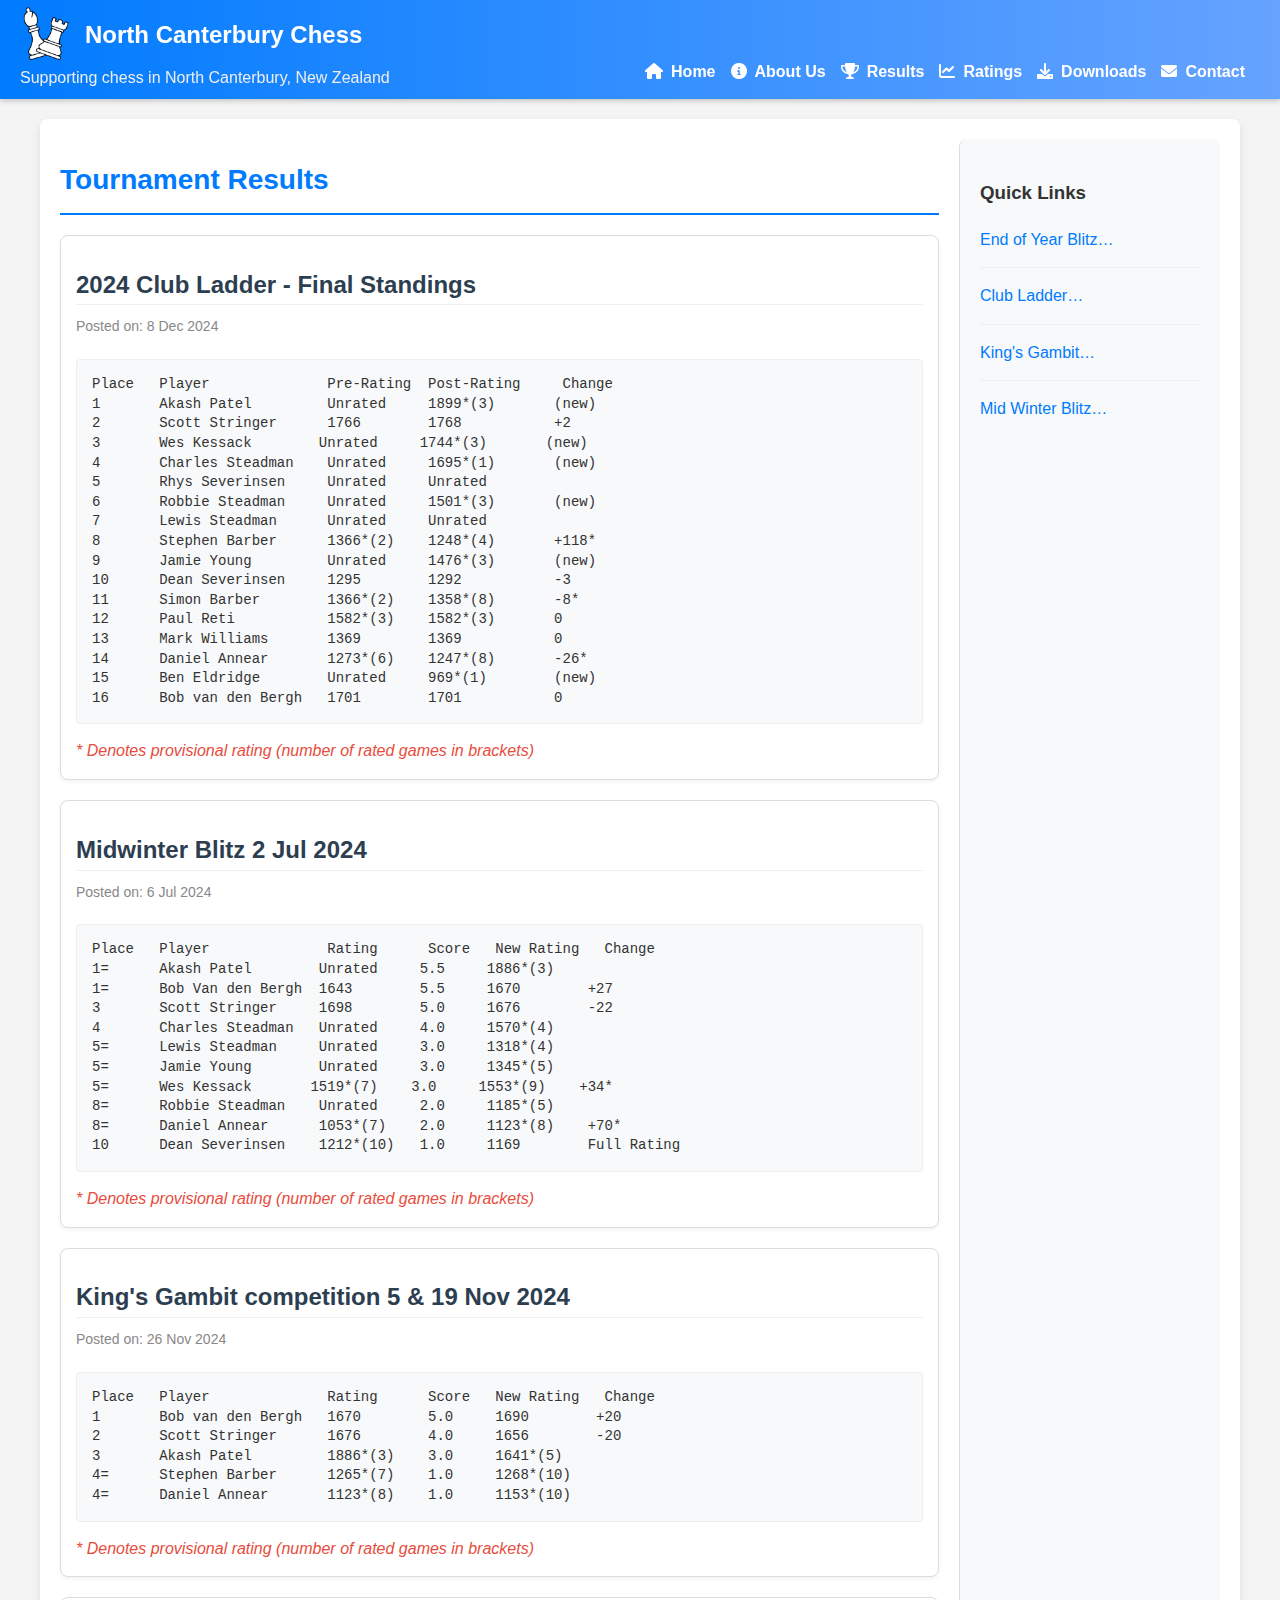
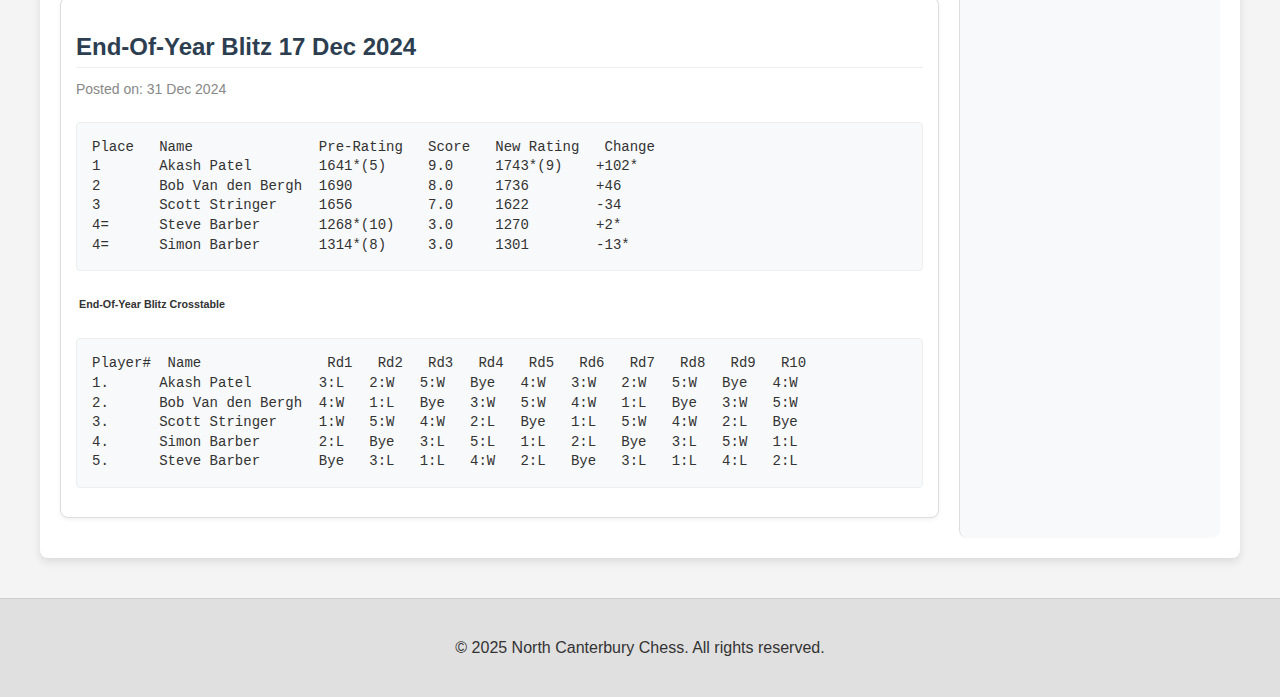
<file: results.html>
<!DOCTYPE html>
<html>

<head>
    <title>Results - North Canterbury Chess</title>
    <meta name="viewport" content="width=device-width, initial-scale=1.0">
    <link rel="icon" type="image/x-icon" href="favicon.ico">
    <link rel="stylesheet" href="https://cdnjs.cloudflare.com/ajax/libs/font-awesome/6.0.0/css/all.min.css">
    <link rel="stylesheet" href="css/styles.css">
</head>

<body>
    <header>
        <div class="header-brand">
            <img src="Images/logo.png" alt="North Canterbury Chess Logo" class="header-logo">
            <h1><a href="http://northcanterburychess.nz/">North Canterbury Chess</a></h1>
        </div>
        <h4>Supporting chess in North Canterbury, New Zealand</h4>
        <nav>
            <ul>
                <li><a href="index.html"><i class="fas fa-home"></i> Home</a></li>
                <li><a href="about.html"><i class="fas fa-info-circle"></i> About Us</a></li>
                <li><a href="results.html"><i class="fas fa-trophy"></i> Results</a></li>
                <li><a href="ratings.html"><i class="fas fa-chart-line"></i> Ratings</a></li>
                <li><a href="about.html#download"><i class="fas fa-download"></i> Downloads</a></li>
                <li><a href="about.html#contact"><i class="fas fa-envelope"></i> Contact</a></li>
            </ul>
        </nav>
    </header>

    <main class="main-content">
        <div class="content-area">
            <h1>Tournament Results</h1>

            <article id="NCCChamps" class="article">
                <h2>2024 Club Ladder - Final Standings</h2>
                <p class="post-date">Posted on: 8 Dec 2024</p>
                <pre>
Place   Player              Pre-Rating  Post-Rating     Change
1       Akash Patel         Unrated     1899*(3)       (new)
2       Scott Stringer      1766        1768           +2
3       Wes Kessack        Unrated     1744*(3)       (new)
4       Charles Steadman    Unrated     1695*(1)       (new)
5       Rhys Severinsen     Unrated     Unrated       
6       Robbie Steadman     Unrated     1501*(3)       (new)
7       Lewis Steadman      Unrated     Unrated       
8       Stephen Barber      1366*(2)    1248*(4)       +118*
9       Jamie Young         Unrated     1476*(3)       (new)
10      Dean Severinsen     1295        1292           -3
11      Simon Barber        1366*(2)    1358*(8)       -8*
12      Paul Reti           1582*(3)    1582*(3)       0
13      Mark Williams       1369        1369           0
14      Daniel Annear       1273*(6)    1247*(8)       -26*
15      Ben Eldridge        Unrated     969*(1)        (new)
16      Bob van den Bergh   1701        1701           0</pre>
                <em>* Denotes provisional rating (number of rated games in brackets)</em>
            </article>


            <article id="MWBlitz" class="article">
                <h2>Midwinter Blitz 2 Jul 2024</h2>
                <p class="post-date">Posted on: 6 Jul 2024</p>
                <pre>
Place   Player              Rating      Score   New Rating   Change   
1=      Akash Patel        Unrated     5.5     1886*(3)    
1=      Bob Van den Bergh  1643        5.5     1670        +27   
3       Scott Stringer     1698        5.0     1676        -22
4       Charles Steadman   Unrated     4.0     1570*(4)
5=      Lewis Steadman     Unrated     3.0     1318*(4)
5=      Jamie Young        Unrated     3.0     1345*(5)
5=      Wes Kessack       1519*(7)    3.0     1553*(9)    +34*
8=      Robbie Steadman    Unrated     2.0     1185*(5)
8=      Daniel Annear      1053*(7)    2.0     1123*(8)    +70*
10      Dean Severinsen    1212*(10)   1.0     1169        Full Rating</pre>
                <em>* Denotes provisional rating (number of rated games in brackets)</em>
            </article>

            <article id="KingGambit" class="article">
                <h2>King's Gambit competition 5 & 19 Nov 2024</h2>
                <p class="post-date">Posted on: 26 Nov 2024</p>
                <pre>
Place   Player              Rating      Score   New Rating   Change
1       Bob van den Bergh   1670        5.0     1690        +20
2       Scott Stringer      1676        4.0     1656        -20
3       Akash Patel         1886*(3)    3.0     1641*(5)
4=      Stephen Barber      1265*(7)    1.0     1268*(10)
4=      Daniel Annear       1123*(8)    1.0     1153*(10)</pre>
                <em>* Denotes provisional rating (number of rated games in brackets)</em>
            </article>

            
            <article id="EYBlitz" class="article">
                <h2>End-Of-Year Blitz 17 Dec 2024</h2>
                <p class="post-date">Posted on: 31 Dec 2024</p>
                <pre>
Place   Name               Pre-Rating   Score   New Rating   Change
1       Akash Patel        1641*(5)     9.0     1743*(9)    +102*
2       Bob Van den Bergh  1690         8.0     1736        +46    
3       Scott Stringer     1656         7.0     1622        -34   
4=      Steve Barber       1268*(10)    3.0     1270        +2*    
4=      Simon Barber       1314*(8)     3.0     1301        -13*</pre>

                <h6>&nbsp;End-Of-Year Blitz Crosstable</h6>
                <pre>
Player#  Name               Rd1   Rd2   Rd3   Rd4   Rd5   Rd6   Rd7   Rd8   Rd9   R10 
1.      Akash Patel        3:L   2:W   5:W   Bye   4:W   3:W   2:W   5:W   Bye   4:W
2.      Bob Van den Bergh  4:W   1:L   Bye   3:W   5:W   4:W   1:L   Bye   3:W   5:W
3.      Scott Stringer     1:W   5:W   4:W   2:L   Bye   1:L   5:W   4:W   2:L   Bye
4.      Simon Barber       2:L   Bye   3:L   5:L   1:L   2:L   Bye   3:L   5:W   1:L
5.      Steve Barber       Bye   3:L   1:L   4:W   2:L   Bye   3:L   1:L   4:L   2:L</pre>
            </article>

        </div>
        <div class="right-sidebar">
            <ul>
                <li>
                    <h3>Quick Links</h3>
                    <ul>
                        <li><a href="results.html#EYBlitz">End of Year Blitz&#8230;</a></li>
                        <li><a href="results.html#NCCChamps">Club Ladder&#8230;</a></li>
                        <li><a href="results.html#KingGambit">King's Gambit&#8230;</a></li>
                        <li><a href="results.html#MWBlitz">Mid Winter Blitz&#8230;</a></li>
                    </ul>
                </li>
            </ul>
        </div>
    </main>

    <footer>
        <p>&copy; 2025 North Canterbury Chess. All rights reserved.</p>
    </footer>
</body>

</html>
</file>
<file: css/styles.css>
/* General Styles */    
html, body {
    box-sizing: border-box;
}
body {
    margin: 0;
    font-family: 'Arial', sans-serif;
    background-color: #f4f4f4;
    color: #333;
    line-height: 1.6;
    display: flex;
    flex-direction: column;
    min-height: 100vh;
}

header {
    background: linear-gradient(to right, #007bff, #66a3ff);
    color: white;
    padding: 5px 20px;
    position: sticky;
    top: 0;
    z-index: 100;
    box-shadow: 0 2px 5px rgba(0, 0, 0, 0.2);
    display: flex;
    flex-direction: column;
    align-items: flex-start;
}

.header-brand {
    display: flex;
    align-items: center;
    gap: 15px;
}

.header-logo {
    height: 60px;
    width: auto;
}

header h1 {
    margin: 0;
    font-size: 24px;
    display: inline;
}

header h1 a {
    color: white;
    text-decoration: none;
}

header h4 {
    margin: 0;
    font-size: 16px;
    font-weight: normal;
    color: #eee;
    align-self: flex-start;
}

nav {
    width: 100%;
    display: flex;
    justify-content: flex-end;
    z-index: 9;
    margin-top: -2em;
}

nav ul {
    list-style-type: none;
    padding: 0;
    margin: 0;
    display: flex;
    justify-content: flex-end; /* Aligns the elements to the right */
    flex-wrap: wrap;
}

nav li {
    margin-right: 15px;
    margin-bottom: 10px;
}

nav a {
    text-decoration: none;
    color: white;
    font-weight: 600;
    transition: color 0.3s ease;
    display: flex;
    align-items: center;
}

nav a i {
    margin-right: 8px;
}

nav a:hover {
    color: #e0e0e0;
}

/* Layout Styles */
.main-content {
    padding: 20px;
    width: 100%;
    max-width: 1200px;
    margin: 20px auto;
    background-color: white;
    border-radius: 8px;
    box-shadow: 0 4px 8px rgba(0, 0, 0, 0.1);
    display: flex;
    flex-direction: row;
    gap: 20px;
    box-sizing: border-box;
}

.content-area {
    flex: 1 1 auto;
    min-width: 0;
    width: calc(100% - 240px); /* Account for sidebar width + gap */
}

.right-sidebar {
    flex: 0 0 220px;
    width: 220px;
    margin: 0;
    background-color: #f8f9fa;
    padding: 20px;
    border-left: 1px solid #ddd;
    border-radius: 8px;
}

/* Ensure tables don't cause overflow */
.content-area table {
    width: 100%;
    border-collapse: collapse;
    background-color: #fff;
    border-radius: 8px;
    overflow: hidden;
    margin-bottom: 0;
    box-shadow: 0 4px 8px rgba(0, 0, 0, 0.1);
}

.main-content h1 {
    color: #007bff;
    border-bottom: 2px solid #007bff;
    padding-bottom: 10px;
    margin-bottom: 20px;
    font-size: 28px;
}

.main-content p {
    margin-bottom: 20px;
    font-size: 18px;
}

.main-content img {
    max-width: 100%;
    height: auto;
    border-radius: 8px;
    margin-bottom: 20px;
    box-shadow: 0 4px 8px rgba(0, 0, 0, 0.1);
}

footer {
    text-align: center;
    padding: 20px 0;
    background-color: #e0e0e0;
    border-top: 1px solid #ccc;
    margin-top: 20px;
}

/* Calendar Styles */
.calendar-container {
    width: 100%;
    max-width: 600px;
    margin: 0 auto; 
    background-color: #fff;
    border-radius: 8px;
    box-shadow: 0 4px 8px rgba(0, 0, 0, 0.1);
    overflow: hidden;
}

.calendar-header {
    display: flex;
    justify-content: space-between;
    align-items: center;
    padding: 10px 20px;
    background-color: #007bff;
    color: #fff;
}

.calendar-header h2 {
    margin: 0;
    font-size: 20px;
}

.calendar-controls {
    display: flex;
    gap: 10px;
}

.calendar-control-button {
    background-color: #fff;
    color: #007bff;
    border: none;
    padding: 8px 12px;
    border-radius: 4px;
    cursor: pointer;
    transition: background-color 0.3s ease;
}

.calendar-control-button:hover {
    background-color: #e0e0e0;
}

.calendar {
    width: 100%;
    table-layout: fixed;
    border-collapse: collapse;
    margin: 0;
}

.calendar th,
.calendar td {
    width: 14.28%; /* 100% / 7 days */
    border: 1px solid #ddd;
    text-align: center;
    vertical-align: middle;
}

.calendar thead th {
    background-color: #007bff;
    color: #fff;
    font-weight: 600;
    padding: 10px;
}

.calendar tbody td {
    cursor: pointer;
    transition: background-color 0.2s ease;
}

.calendar .event-day {
    background-color: #ffeeba;
}

.calendar .event-day:hover {
    background-color: #ffde6b;
}

.calendar .weekend {
    background-color: #f0f0f0;
}

.calendar .today {
    border: 2px solid #90ee90;
}

.quoteOfTheDay {
    font-style: italic;
    color: #555;
    width: 60%;
    margin: 20px auto;
    padding: 10px;
    background-color: #f9f9f9;
    border-left: 4px solid #007bff;
}

attrib {
    display: inline;
    float: right;
    margin-top: 5px;
    font-size: 0.9em;
    color: #666;
}

/* Event Pop-up Styles */
.event-popup {
    display: none;
    position: fixed;
    top: 50%;
    left: 50%;
    transform: translate(-50%, -50%);
    background: white;
    padding: 20px;
    border-radius: 8px;
    box-shadow: 0 2px 10px rgba(0,0,0,0.3);
    z-index: 1000;
    min-width: 300px;
}

.event-popup-backdrop {
    display: none;
    position: fixed;
    top: 0;
    left: 0;
    right: 0;
    bottom: 0;
    background: rgba(0,0,0,0.5);
    z-index: 999;
}

.event-popup-close {
    position: absolute;
    top: 10px;
    right: 10px;
    width: 24px;
    height: 24px;
    border-radius: 50%;
    background: #e0e0e0;
    border: none;
    font-size: 16px;
    line-height: 24px;
    text-align: center;
    cursor: pointer;
    color: #666;
    transition: background-color 0.2s;
}

.event-popup-close:hover {
    background: #ccc;
}

.event-popup-date {
    color: #007bff;
    font-weight: 600;
    margin-bottom: 10px;
}

.event-body {
    color: #666;
    font-size: 0.9em;
    margin-top: 5px;
    padding-left: 10px;
    border-left: 3px solid #e0e0e0;
}

/* Image Styles */
.article-image {
    max-width: 100%;
    height: auto;
    border-radius: 8px;
    margin-bottom: 15px;
    box-shadow: 0 4px 8px rgba(0, 0, 0, 0.1);
    display: block;
    width: 46%;
    max-width: 500px;
    margin: 0 auto 15px;
}

.caption {
    text-align: center;
    font-size: 0.875em;
    color: #666;
    margin: 0 auto 20px;
    display: block;
    width: 100%;
    max-width: 500px;
    padding-top: 5px;
}

/* Sidebar Styles */
.right-sidebar h2 {
    margin-top: 0;
    margin-bottom: 20px;
    font-size: 20px;
    color: #2c3e50;
}

.right-sidebar ul {
    list-style: none;
    padding: 0;
    margin: 0;
}

.right-sidebar li {
    margin-bottom: 15px;
    padding-bottom: 15px;
    border-bottom: 1px solid #eee;
}

.right-sidebar li:last-child {
    border-bottom: none;
    margin-bottom: 0;
    padding-bottom: 0;
}

.right-sidebar a {
    color: #007bff;
    text-decoration: none;
    transition: color 0.3s ease;
}

.right-sidebar a:hover {
    color: #0056b3;
}

/* Article Styles */
.article {
    margin-bottom: 20px;
    padding: 15px;
    border: 1px solid #ddd;
    border-radius: 8px;
    background-color: #fff;
    box-shadow: 0 2px 4px rgba(0, 0, 0, 0.05);
    scroll-margin-top: 70px; /* Add offset for sticky header */
}

.article h3 {
    padding-top: 60px;
    margin-top: -40px;  /* Offset for sticky header scroll */
}

/* Add offset for any element with ID that might be linked to */
[id] {
    scroll-margin-top: 70px;
}

.article h2 {
    color: #2c3e50;
    margin-bottom: 10px;
    font-size: 24px;
    border-bottom: 1px solid #eee;
    padding-bottom: 5px;
    line-height: 1.2em;
}

.article p {
    line-height: 1.7;
    color: #555;
    font-size: 18px;
}
.article .post-date {
    display: block;
    font-size: 14px;
    color: #888;
    margin-top: 5px;
}

.article em {
    color: #e74c3c;
}

.article strong {
    color: #3498db;
}

.article pre {
    font-family: 'Courier New', Courier, monospace;
    white-space: pre;
    overflow-x: auto;
    max-width: 100%;
    font-size: 14px;
    line-height: 1.4;
    padding: 15px;
    background-color: #f8f9fa;
    border: 1px solid #eee;
    border-radius: 4px;
}

/* Feed Styles */
.feed-item {
    margin-bottom: 10px;
    padding-bottom: 5px;
    border-bottom: 1px dotted #ddd;
}

.feed-item a {
    display: block;
    color: #333;
    text-decoration: none;
}

.feed-item a:hover {
    color: #007bff;
}

.feed-date {
    font-size: 0.8em;
    color: #666;
}

/* News Feed Styles */
.news-item {
    margin-bottom: 1rem;
    padding-bottom: 0.5rem;
    border-bottom: 1px solid #eee;
}

.news-item a {
    display: block;
    color: #333;
    text-decoration: none;
    margin-bottom: 0.25rem;
}

.news-item a:hover {
    color: #0056b3;
}

.news-date {
    font-size: 0.8rem;
    color: #666;
}

/* Results Table Styles */
.results-table {
    width: 100%;
    border-collapse: collapse;
    margin: 20px 0;
}

.results-table th,
.results-table td {
    padding: 10px;
    border: 1px solid #ddd;
    text-align: left;
}

.results-table th {
    background-color: #007bff;
    color: white;
}

.results-table tr:nth-child(even) {
    background-color: #f8f9fa;
}

.results-table tr:hover {
    background-color: #f0f0f0;
}

/* Ratings Table Styles */
.content-area table th {
    background-color: #007bff;
    color: #fff;
    padding: 12px;
    text-align: left;
    font-weight: 600;
}

.content-area table td {
    padding: 16px;
    border: 1px solid #ddd;
    font-size: 14px;
}

.content-area table tr:nth-child(even) {
    background-color: #f8f9fa;
}

.content-area table tr:hover {
    background-color: rgba(0, 0, 0, 0.05); /* Subtle hover effect that works with colored backgrounds */
}

.content-area table tr.junior {
    color: #2c3e50;
    background-color: #e8f5e9; /* Light green background */
}

.content-area table tr.senior {
    color: #7f8c8d;
    background-color: #f3e5f5; /* Light purple background */
}

.content-area table tr.adult {
    color: #34495e;
}

.ratings-table th:nth-child(1) { /* NZCF# column */
    width: 6%;
}

.ratings-table th:nth-child(2) { /* Name column */
    width: 26%;
}

.ratings-table th:nth-child(3) { /* Membership column */
    width: 20%;
}

.ratings-table th:nth-child(4), 
.ratings-table th:nth-child(5) { /* Standard and Blitz columns */
    width: 24%;
}

.ratings-table td, .ratings-table th {
    white-space: nowrap;
    overflow: hidden;
    text-overflow: ellipsis;
}

/* Media Queries for Responsiveness */
@media (min-width: 769px) {
    .main-content {
        margin: 20px auto;
    }
    .right-sidebar {
        margin-top: 0;
    }
}

@media (max-width: 768px) {
    header {
        flex-direction: column;
        text-align: center;
    }
    header h1{
        font-size: 20px;
    }

    nav ul {
        justify-content: center;
    }

    nav li {
        margin-right: 10px;
    }

    .main-content {
        padding: 15px;
        flex-direction: column;
    }
     .content h1{
        font-size: 24px;
    }
    .content p{
        font-size: 16px;
    }
    .calendar-container {
        max-width: 100%;
    }
    .right-sidebar {
        margin-top: 20px;
        border-left: none;
        padding-left: 0;
        width: 100%;
    }

}

@media (max-width: 480px) {
    nav ul {
        flex-direction: column;
        align-items: center;
    }

    nav li {
        margin-bottom: 10px;
        margin-right: 0;
    }
}
</file>
